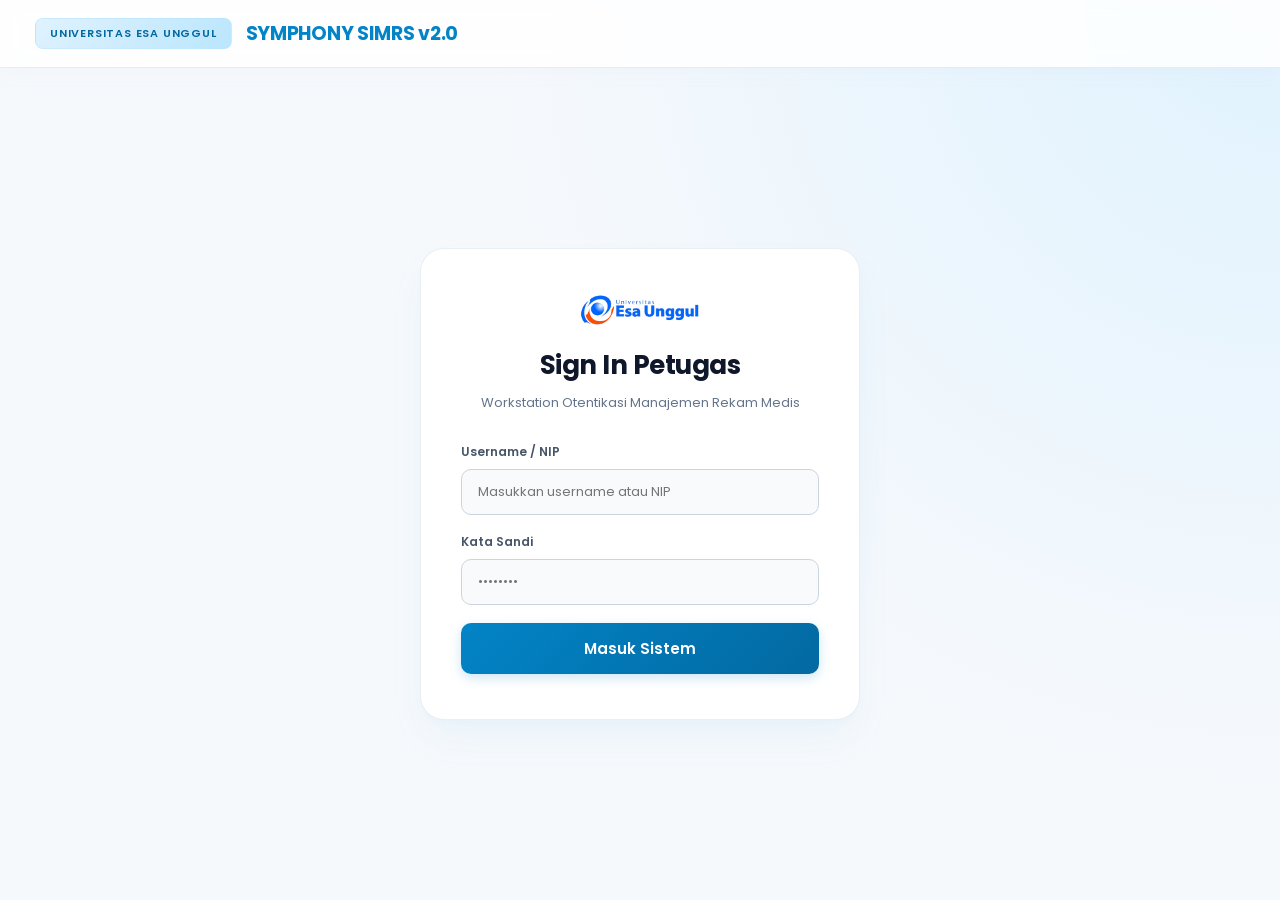
<file: index.html>
<!DOCTYPE html>
<html lang="id">
<head>
    <meta charset="UTF-8">
    <meta name="viewport" content="width=device-width, initial-scale=1.0">
    <title>Symphony SIMRS v2.0 - Login</title>
    <link rel="stylesheet" href="style.css">
    <style>
        /* Gaya tambahan khusus untuk tata letak logo di halaman login */
        .login-logo-container {
            display: flex;
            justify-content: center;
            align-items: center;
            margin-bottom: 20px; /* Jarak antara logo dan judul teks */
        }

        .login-logo {
            max-width: 120px; /* Batas lebar maksimal logo agar proporsional */
            height: auto;
            object-fit: contain;
        }
    </style>
</head>
<body class="login-body">

    <header>
        <div class="logo-area">
            <div class="logo-univ">UNIVERSITAS ESA UNGGUL</div>
            <div class="app-title">SYMPHONY SIMRS v2.0</div>
        </div>

    </header>

    <div class="login-container">
        <div class="login-card">
            
            <div class="login-logo-container">
                <img src="logoesgul.png" alt="Logo Universitas Esa Unggul" class="login-logo">
            </div>

            <h2>Sign In Petugas</h2>
            <p>Workstation Otentikasi Manajemen Rekam Medis</p>
            
            <div id="errorBox" class="error-message">⚠️ Username atau Password salah!</div>

            <form onsubmit="handleLogin(event)">
                <div class="form-group">
                    <label>Username / NIP</label>
                    <input type="text" id="loginUser" placeholder="Masukkan username atau NIP" required>
                </div>
                <div class="form-group">
                    <label>Kata Sandi</label>
                    <input type="password" id="loginPass" placeholder="••••••••" required>
                </div>
                <button type="submit" class="btn-submit">Masuk Sistem</button>
            </form>
        </div>
    </div>

    <script>
        const userDatabase = 
        [{ user: "adminrmik", pass: "admin123" },
         { user: "april", pass: "123" }
        ];
        function handleLogin(event) {
            event.preventDefault();
            const userInput = document.getElementById('loginUser').value.trim();
            const passInput = document.getElementById('loginPass').value;
            const errorBox = document.getElementById('errorBox');

            const akunValid = userDatabase.find(u => u.user === userInput && u.pass === passInput);
            if (akunValid) {
                localStorage.setItem("sessionUser", userInput);
                appendAuditEntry({ user: userInput, action: 'Login ke sistem', system: 'Autentikasi' });
                window.location.href = "sidebar.html"; 
            } else {
                errorBox.style.display = "block";
                document.getElementById('loginPass').value = "";
            }
        }

        function appendAuditEntry(entry) {
            try {
                const auditList = JSON.parse(localStorage.getItem('auditTrail')) || [];
                auditList.push({
                    timestamp: entry.timestamp || new Date().toISOString(),
                    user: entry.user || 'unknown',
                    action: entry.action || '-',
                    system: entry.system || 'Audit Log'
                });
                localStorage.setItem('auditTrail', JSON.stringify(auditList));
            } catch (e) {
                console.error('appendAuditEntry error', e);
            }
        }
    </script>
</body>
</html>
</file>
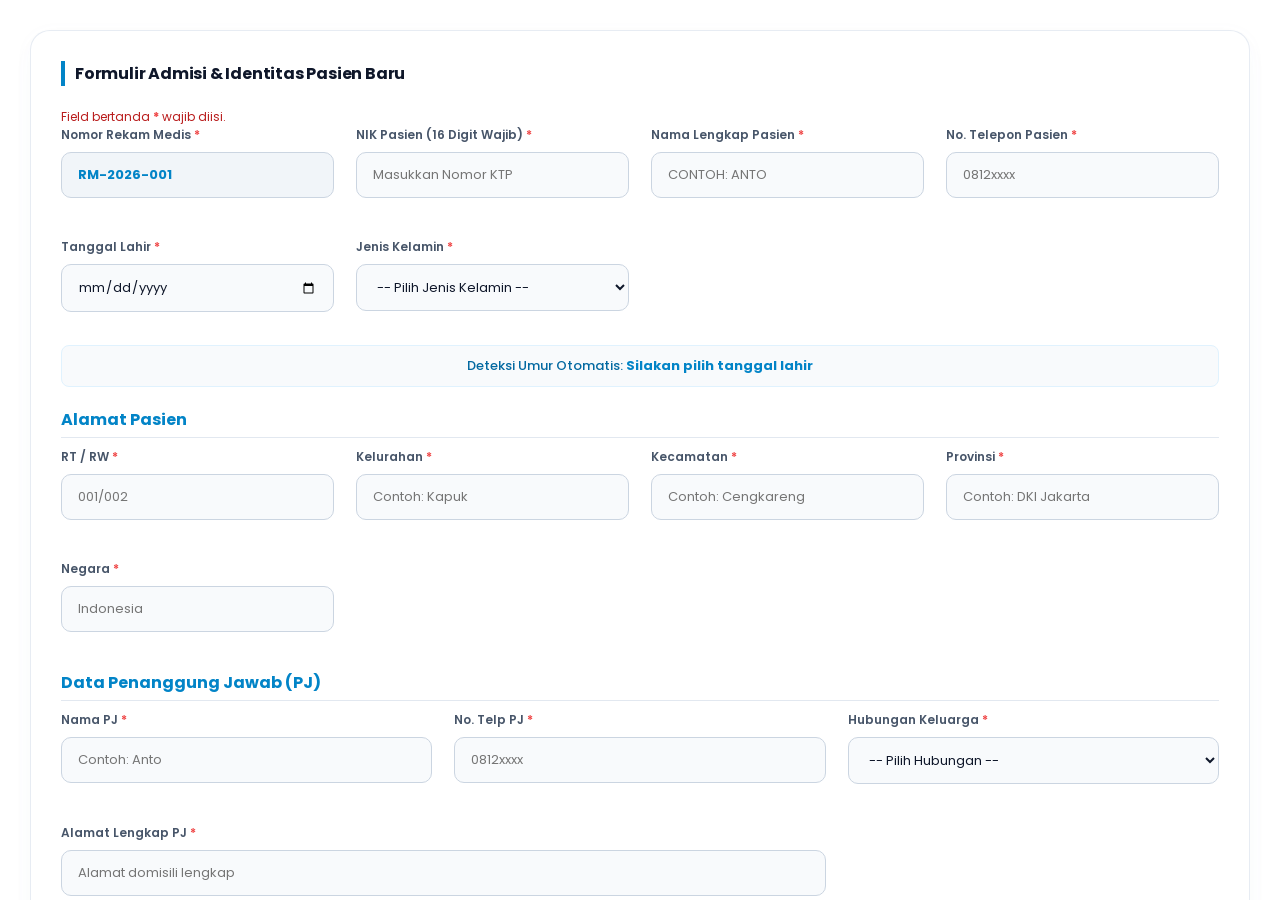
<file: 2_registrasi.html>
<!DOCTYPE html>
<html lang="id">
<head>
    <meta charset="UTF-8">
    <link rel="stylesheet" href="style.css">
    <style>
        .section-divider { font-weight: bold; margin-top: 20px; margin-bottom: 10px; color: #0284c7; border-bottom: 1px solid #e2e8f0; padding-bottom: 5px; }
    </style>
</head>
<body style="background: transparent;"> 
    <div class="content-body" style="padding: 30px;">
        <div class="card">
            <h3>Formulir Admisi & Identitas Pasien Baru</h3>
            <p style="font-size:12px; color:#b91c1c; margin-top:6px;">Field bertanda <span style="color:#ef4444; font-weight:700;">*</span> wajib diisi.</p>
            <form id="formRegistrasi" onsubmit="savePatientData(event)">
                <div class="form-grid">
                    <div class="form-group">
                            <label>Nomor Rekam Medis <span style="color:#ef4444;">*</span></label>
                        <input type="text" id="norm" value="RM-2026-0094" readonly style="background: #f1f5f9; font-weight: bold; color: #0284c7;">
                    </div>
                    <div class="form-group">
                        <label>NIK Pasien (16 Digit Wajib) <span style="color:#ef4444;">*</span></label>
                        <input type="text" id="nik" maxlength="16" placeholder="Masukkan Nomor KTP" required>
                    </div>
                    <div class="form-group">
                        <label>Nama Lengkap Pasien <span style="color:#ef4444;">*</span></label>
                        <input type="text" id="nama" placeholder="Contoh: ANTO" style="text-transform: uppercase;" required>
                    </div>
                    <div class="form-group">
                        <label>No. Telepon Pasien <span style="color:#ef4444;">*</span></label>
                        <input type="tel" id="telpPasien" placeholder="0812xxxx" required>
                    </div>
                    <div class="form-group">
                        <label>Tanggal Lahir <span style="color:#ef4444;">*</span></label>
                        <input type="date" id="tglLahir" required>
                    </div>
                    <div class="form-group">
                        <label>Jenis Kelamin <span style="color:#ef4444;">*</span></label>
                        <select id="jk" required>
                            <option value="">-- Pilih Jenis Kelamin --</option>
                            <option value="Tidak diketahui">Tidak diketahui</option>
                            <option value="Laki-laki">Laki-laki</option>
                            <option value="Perempuan">Perempuan</option>
                            <option value="Perempuan">Tidak dapat ditentukan</option>
                            <option value="Perempuan">Tidak mengisi</option>
                        </select>
                    </div>
                </div>

                <div class="btn-calc" style="margin: 15px 0; padding: 10px; background: #f8fafc; border-radius: 8px;">
                    Deteksi Umur Otomatis: <span id="displayUsia" style="font-weight:bold; color:#0284c7;">Silakan pilih tanggal lahir</span>
                </div>

                <div class="section-divider">Alamat Pasien</div>
                <div class="form-grid">
                    <div class="form-group"><label>RT / RW <span style="color:#ef4444;">*</span></label><input type="text" id="almtRT" placeholder="001/002" required></div>
                    <div class="form-group"><label>Kelurahan <span style="color:#ef4444;">*</span></label><input type="text" id="almtKel" placeholder="Contoh: Kapuk" required></div>
                    <div class="form-group"><label>Kecamatan <span style="color:#ef4444;">*</span></label><input type="text" id="almtKec" placeholder="Contoh: Cengkareng" required></div>
                    <div class="form-group"><label>Provinsi <span style="color:#ef4444;">*</span></label><input type="text" id="almtProv" placeholder="Contoh: DKI Jakarta" required></div>
                    <div class="form-group"><label>Negara <span style="color:#ef4444;">*</span></label><input type="text" id="almtNegara" placeholder="Indonesia" required></div>
                </div>

                <div class="section-divider">Data Penanggung Jawab (PJ)</div>
                <div class="form-grid">
                    <div class="form-group"><label>Nama PJ <span style="color:#ef4444;">*</span></label><input type="text" id="pjNama" placeholder="Contoh: Anto" required></div>
                    <div class="form-group"><label>No. Telp PJ <span style="color:#ef4444;">*</span></label><input type="tel" id="pjTelp" placeholder="0812xxxx" required></div>
                     <div class="form-group">
                        <label>Hubungan Keluarga <span style="color:#ef4444;">*</span></label>
                        <select id="hubungan" required>
                            <option value="">-- Pilih Hubungan --</option>
                            <option value="Ayah">Ayah</option>
                            <option value="Ibu">Ibu</option>
                            <option value="Suami">Suami</option>
                            <option value="Istri">Istri</option>
                            <option value="Anak">Anak</option>
                            <option value="Sendiri">Sendiri</option>
                            <option value="Lainnya">Lainnya</option>
                        </select>
                    </div>
                    <div class="form-group" style="grid-column: span 2;"><label>Alamat Lengkap PJ <span style="color:#ef4444;">*</span></label><input type="text" id="pjAlamat" placeholder="Alamat domisili lengkap" required></div>
                </div>

                <div class="section-divider">Layanan</div>
                <div class="form-grid">
                    <div class="form-group">
                        <label>Poliklinik Tujuan <span style="color:#ef4444;">*</span></label>
                        <select id="poli" required>
                            <option value="">-- Pilih Poliklinik --</option>
                            <option value="Infectious Disease">Penyakit Dalam</option>
                            <option value="Pulmonology">Paru</option>
                            <option value="Pediatric">Anak</option>
                            <option value="Neurology">Saraf</option>
                        </select>
                    </div>
                    <div class="form-group">
                        <label>Jenis Penjamin / Asuransi <span style="color:#ef4444;">*</span></label>
                        <select id="penjamin" required>
                            <option value="JKN / BPJS Kesehatan">JKN / BPJS Kesehatan</option>
                            <option value="Mandiri / Umum">Mandiri / Umum</option>
                            <option value="Asuransi Swasta">Asuransi Swasta</option>
                        </select>
                    </div>
                </div>
                
                <button type="submit" class="btn-action" style="margin-top:20px; width: 100%;">Simpan & Daftarkan Antrean</button>
            </form>
        </div>

        <div class="card" style="margin-top:20px;">
            <h3>Daftar Antrean Pasien</h3>
            <p style="font-size:12px; color:#64748b; margin-top:-10px;">Pilih pasien di kolom <strong>Alur Pelayanan</strong> untuk mulai menangani.</p>
            <table class="queue-table compact-table" style="margin-top:10px; font-size:13px;">
                <thead>
                    <tr>
                        <th>No. RM</th>
                        <th>NAMA PASIEN</th>
                        <th>USIA / JK</th>
                        <th>PENJAMIN</th>
                        <th>ALUR PELAYANAN</th>
                    </tr>
                </thead>
                <tbody id="tabelAntreanBody"></tbody>
            </table>
        </div>
    </div>

    <script>
        function pad(num, size) { return String(num).padStart(size, '0'); }

        function generateRM() {
            const daftar = JSON.parse(localStorage.getItem('antreanSIMRS')) || [];
            const next = daftar.length + 1;
            const nomor = pad(next, 3);
            const tahun = new Date().getFullYear();
            const rm = `RM-${tahun}-${nomor}`;
            document.getElementById('norm').value = rm;
        }

        function computeAgeFromDate(dobStr) {
            if (!dobStr) return null;
            const dob = new Date(dobStr + 'T00:00:00');
            const now = new Date();
            if (isNaN(dob.getTime())) return null;
            let years = now.getFullYear() - dob.getFullYear();
            const m = now.getMonth() - dob.getMonth();
            if (m < 0 || (m === 0 && now.getDate() < dob.getDate())) years--;
            return years;
        }

        document.getElementById('tglLahir').addEventListener('change', function() {
            const usia = computeAgeFromDate(this.value);
            const display = document.getElementById('displayUsia');
            if (usia === null) { display.innerText = 'Tanggal Tidak Valid'; return; }
            if (usia < 0) { display.innerText = 'Tanggal Lahir tidak boleh di masa depan'; this.value = ''; return; }
            display.innerText = usia + ' Tahun';
        });

        function formatDateTime(d) {
            const y = d.getFullYear();
            const m = pad(d.getMonth()+1,2);
            const day = pad(d.getDate(),2);
            const hh = pad(d.getHours(),2);
            const mm = pad(d.getMinutes(),2);
            return `${y}-${m}-${day} ${hh}:${mm}`;
        }

    const DRAFT_KEY = 'registrasiDraft';
    const GOOGLE_SCRIPT_URL = "https://script.google.com/macros/s/AKfycbw4COJJ2zCbCq2mu7c3jcEABRC1_VFEq86C3AHbVi86QVxzIcBNl-BnbmxygIlolpPu/exec";

    function collectFormValues() {
        return {
            rm: document.getElementById('norm').value,
            nik: document.getElementById('nik').value,
            nama: document.getElementById('nama').value,
            telp: document.getElementById('telpPasien').value,
            usiaText: document.getElementById('displayUsia').innerText,
            jk: document.getElementById('jk').value,
            alamatPasien: {
                rt_rw: document.getElementById('almtRT').value,
                kel: document.getElementById('almtKel').value,
                kec: document.getElementById('almtKec').value,
                prov: document.getElementById('almtProv').value,
                negara: document.getElementById('almtNegara').value
            },
            penanggungJawab: {
                nama: document.getElementById('pjNama').value,
                telp: document.getElementById('pjTelp').value,
                alamat: document.getElementById('pjAlamat').value
            },
            hubungan: document.getElementById('hubungan').value,
            poli: document.getElementById('poli').value,
            penjamin: document.getElementById('penjamin').value
        };
    }

    function saveDraft() {
        try {
            const draft = collectFormValues();
            localStorage.setItem(DRAFT_KEY, JSON.stringify(draft));
        } catch(e) { console.error('saveDraft error', e); }
    }

    function loadDraft() {
        try {
            const raw = localStorage.getItem(DRAFT_KEY);
            if (!raw) return;
            const d = JSON.parse(raw);
            if (!d) return;
            if (d.rm) document.getElementById('norm').value = d.rm;
            if (d.nik) document.getElementById('nik').value = d.nik;
            if (d.nama) document.getElementById('nama').value = d.nama;
            if (d.telp) document.getElementById('telpPasien').value = d.telp;
            if (d.usiaText) document.getElementById('displayUsia').innerText = d.usiaText;
            if (d.jk) document.getElementById('jk').value = d.jk;
            if (d.alamatPasien) {
                document.getElementById('almtRT').value = d.alamatPasien.rt_rw || '';
                document.getElementById('almtKel').value = d.alamatPasien.kel || '';
                document.getElementById('almtKec').value = d.alamatPasien.kec || '';
                document.getElementById('almtProv').value = d.alamatPasien.prov || '';
                document.getElementById('almtNegara').value = d.alamatPasien.negara || '';
            }
            if (d.penanggungJawab) {
                document.getElementById('pjNama').value = d.penanggungJawab.nama || '';
                document.getElementById('pjTelp').value = d.penanggungJawab.telp || '';
                document.getElementById('pjAlamat').value = d.penanggungJawab.alamat || '';
            }
            if (d.hubungan) document.getElementById('hubungan').value = d.hubungan;
            if (d.poli) document.getElementById('poli').value = d.poli;
            if (d.penjamin) document.getElementById('penjamin').value = d.penjamin;
        } catch(e) { console.error('loadDraft error', e); }
    }

    function attachAutoSave() {
        const selectors = ['#nik','#nama','#telpPasien','#tglLahir','#jk','#almtRT','#almtKel','#almtKec','#almtProv','#almtNegara','#pjNama','#pjTelp','#pjAlamat','#hubungan','#poli','#penjamin'];
        selectors.forEach(sel => {
            const el = document.querySelector(sel);
            if (!el) return;
            const ev = (el.tagName === 'SELECT' || el.type === 'date' || el.type === 'checkbox' || el.type === 'radio') ? 'change' : 'input';
            el.addEventListener(ev, saveDraft);
        });
    }

 async function savePatientData(e) {
    e.preventDefault();

    const data = collectFormValues();
    data.waktuDaftar = new Date().toLocaleString();
    data.status = 'Menunggu Pelayanan';

    // 1. Simpan ke LocalStorage
    const daftar = JSON.parse(localStorage.getItem('antreanSIMRS')) || [];
    daftar.push(data);
    localStorage.setItem('antreanSIMRS', JSON.stringify(daftar));
    localStorage.setItem('currentPatient', JSON.stringify(data));

    // 2. Kirim ke Google Sheets
    try {
        await fetch(GOOGLE_SCRIPT_URL, {
            method: 'POST',
            mode: 'no-cors',
            headers: { 'Content-Type': 'application/json' },
            body: JSON.stringify(data)
        });
        console.log("Data berhasil terkirim ke Spreadsheet");
    } catch (err) {
        console.error('Gagal kirim ke Sheet, data tetap tersimpan di LocalStorage:', err);
    }

    // 3. Log Audit
    try {
        const currentUser = localStorage.getItem('sessionUser') || 'unknown';
        const auditEntry = {
            user: currentUser,
            action: `Mendaftarkan pasien baru: ${data.nama} (RM ${data.rm})`,
            system: 'Registrasi'
        };
        if (window.parent && window.parent.addAuditEntry) {
            window.parent.addAuditEntry(auditEntry);
        } else {
            const auditList = JSON.parse(localStorage.getItem('auditTrail')) || [];
            auditList.push({ timestamp: new Date().toISOString(), ...auditEntry });
            localStorage.setItem('auditTrail', JSON.stringify(auditList));
        }

        try { window.parent.postMessage({ action: 'dataUpdated' }, '*'); } catch(e) {}
    } catch (err) {
        console.error('audit registrasi error', err);
    }

    // 4. Bersihkan Form & Refresh
    try { localStorage.removeItem(DRAFT_KEY); } catch(e) {}
    document.getElementById('formRegistrasi').reset();
    generateRM();
    renderAntreanTable();
    alert('Data pasien tersimpan dan akan muncul di modul terkait.');
}

    function renderAntreanTable() {
        const tbody = document.getElementById('tabelAntreanBody');
        tbody.innerHTML = '';
        const daftar = JSON.parse(localStorage.getItem('antreanSIMRS')) || [];
        if (daftar.length === 0) {
            tbody.innerHTML = '<tr><td colspan="5" class="no-data">Belum ada antrean pasien hari ini.</td></tr>';
            return;
        }
        daftar.forEach((p, idx) => {
            const tr = document.createElement('tr');
            const usiaJk = `${p.usiaText} / ${p.jk}`;
            let alurHtml = p.status === 'Menunggu Pelayanan' ? `<button class="status-badge status-waiting" onclick="prosesPelayananPasien(${idx})">Menunggu Pelayanan</button>` : `<span class="status-badge status-complete">Selesai</span>`;
            tr.innerHTML = `<td>${p.rm}</td><td>${p.nama}</td><td>${usiaJk}</td><td>${p.penjamin}</td><td>${alurHtml}</td>`;
            tbody.appendChild(tr);
        });
    }

    function prosesPelayananPasien(index) {
        sessionStorage.setItem('indexPasienAktif', index);
        sessionStorage.setItem('directAccessPatient', 'pasienAntreanDinamis');

        try {
            const daftar = JSON.parse(localStorage.getItem('antreanSIMRS')) || [];
            const pasien = daftar[index];
            const currentUser = localStorage.getItem('sessionUser') || 'unknown';
            const auditEntry = {
                user: currentUser,
                action: pasien ? `Memindahkan pasien ke Workstation Klinis: ${pasien.nama} (RM ${pasien.rm})` : 'Memindahkan pasien ke Workstation Klinis',
                system: 'Registrasi'
            };
            if (window.parent && window.parent.addAuditEntry) {
                window.parent.addAuditEntry(auditEntry);
            } else {
                const auditList = JSON.parse(localStorage.getItem('auditTrail')) || [];
                auditList.push({ timestamp: new Date().toISOString(), ...auditEntry });
                localStorage.setItem('auditTrail', JSON.stringify(auditList));
            }
            try { window.parent.postMessage({ action: 'dataUpdated' }, '*'); } catch(e) {}
        } catch (err) {
            console.error('audit prosesPelayananPasien error', err);
        }

        window.location.href = '3_workstation_klinis.html';
    }

    window.onload = function() { loadDraft(); attachAutoSave(); generateRM(); renderAntreanTable(); };
    </script>
</body>
</html>
</file>
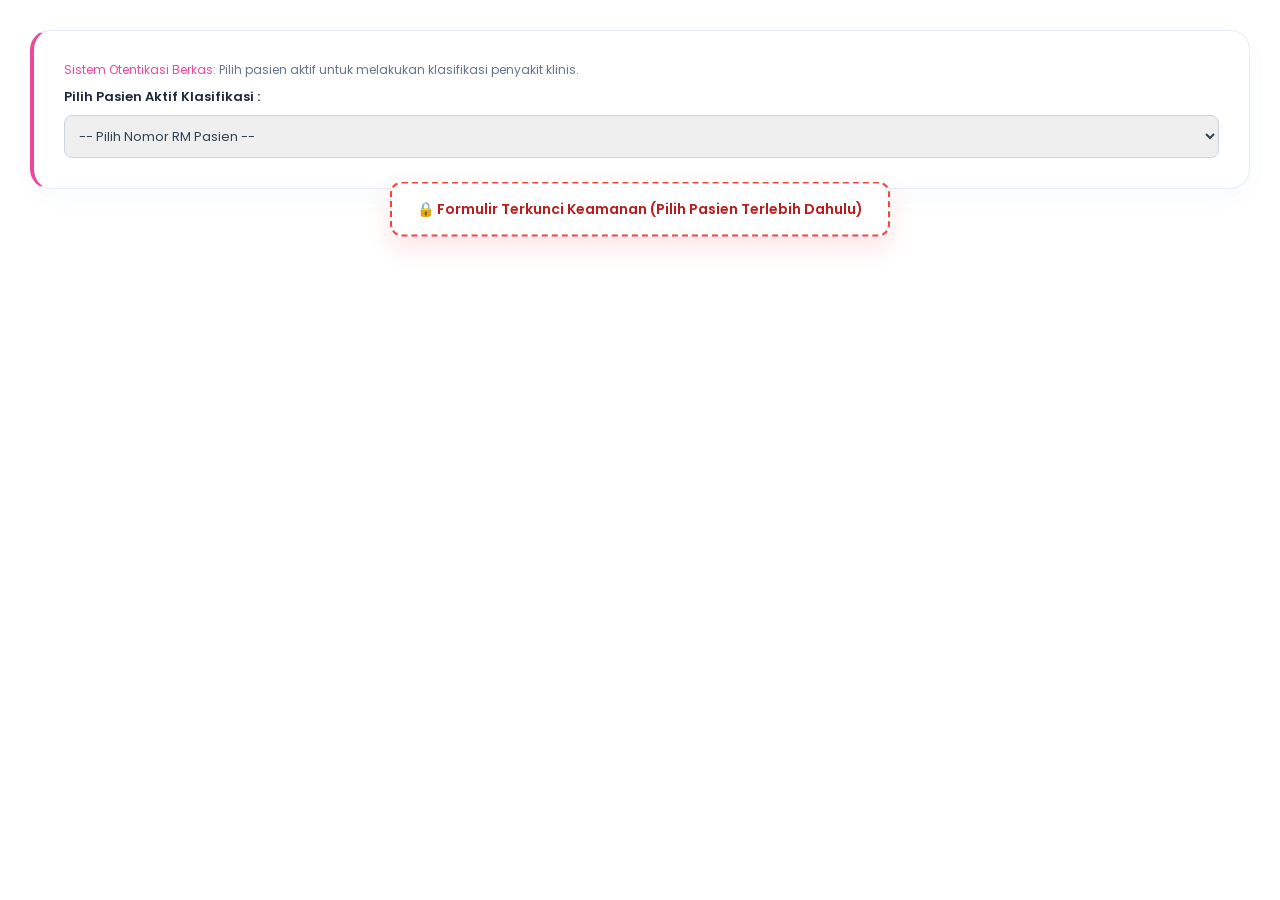
<file: 3_workstation_klinis.html>
<!DOCTYPE html>
<html lang="id">
<head>
    <meta charset="UTF-8">
    <title>Symphony SIMRS v2.0 - Workstation Klinis</title>
    <link rel="stylesheet" href="style.css">
    <style>
        /* CSS Tambahan khusus area Tekanan Darah terpisah */
        .bp-split-container {
            display: flex;
            align-items: center;
            gap: 6px;
            width: 100%;
        }
        .bp-split-container input {
            width: 60px !important;
            text-align: center;
            padding: 6px 4px !important;
        }
        .bp-separator {
            font-size: 16px;
            font-weight: bold;
            color: #64748b;
        }

        /* CSS KHUSUS FITUR KEAMANAN / BLUR FORMULIR */
        .secure-overlay-container {
            position: relative;
            transition: all 0.4s ease;
        }

        /* Efek Blur & Kunci untuk Menjaga Privasi Data */
        .form-locked {
            filter: blur(5px);
            opacity: 0.35;
            pointer-events: none;
            user-select: none;
        }

        /* Pesan Peringatan Keamanan di Tengah Form */
        .lock-warning-message {
            position: absolute;
            top: 40%;
            left: 50%;
            transform: translate(-50%, -50%);
            background: rgba(255, 255, 255, 0.95);
            border: 2px dashed #ef4444;
            padding: 15px 25px;
            border-radius: 12px;
            color: #b91c1c;
            font-weight: 600;
            font-size: 14px;
            box-shadow: 0 10px 25px rgba(239, 68, 68, 0.15);
            z-index: 10;
            display: flex;
            align-items: center;
            gap: 10px;
        }

        /* Visual indicator for invalid required fields */
        .invalid {
            border: 2px solid #ef4444 !important;
            box-shadow: 0 4px 12px rgba(239,68,68,0.12);
            background: #fff6f6;
        }
    </style>
</head>
<body style="background: transparent;">

    <div class="content-body" style="padding: 30px;">
        
        <div class="card" style="margin-bottom: 20px; border-left: 4px solid #ec4899;">
            <p style="font-size: 12px; color: #64748b; margin-top: 0; margin-bottom: 8px;">
                <span style="color: #ec4899;">Sistem Otentikasi Berkas:</span> Pilih pasien aktif untuk melakukan klasifikasi penyakit klinis.
            </p>
            <label style="font-weight: 600; font-size: 13px; color: #1e293b; display: block; margin-bottom: 8px;">Pilih Pasien Aktif Klasifikasi :</label>
            <select id="selectPasienKoding" onchange="handlePasienKodingChange()" style="width: 100%; padding: 10px; border-radius: 8px; border: 1px solid #cbd5e1; font-family: 'Poppins', sans-serif; font-size: 13px; color: #334155;">
                <option value="">-- Pilih Nomor RM Pasien --</option>
            </select>
        </div>

        <div class="patient-banner" id="patientBanner" style="display: none; margin-bottom: 20px;">
            📋 <strong>Pasien Aktif Workstation:</strong> 
            <span id="bannerNama">-</span> | 
            No. RM: <span id="bannerRM">-</span> | 
            Unit/Poli: <span id="bannerPoli">-</span>
        </div>

        <div id="secureWrapper" class="secure-overlay-container">
            
            <div id="lockMessage" class="lock-warning-message">
                🔒 Formulir Terkunci Keamanan (Pilih Pasien Terlebih Dahulu)
            </div>

            <form onsubmit="simpanPemeriksaanKlinis(event)" id="mainForm">
                <div id="formContents" style="display: none;">
                    <div class="card">
                        <h3>I. Pemeriksaan Fisik & Tanda-Tanda Vital (TTV)</h3>
                            <p style="font-size: 11px; color: #64748b; margin-top: -15px; margin-bottom: 6px;">
                                Sesuai standar variabel KMK No. 1423/2022: Nilai Tekanan Darah dipisahkan secara numerik struktural.
                            </p>
                            <p style="font-size:12px; color:#b91c1c; margin-top:4px; margin-bottom: 16px;">Field bertanda <span style="color:#ef4444; font-weight:700;">*</span> wajib diisi.</p>
                        
                        <div class="ttv-grid">
                        <div class="ttv-card">
                            <label>Tekanan Darah (Sistol / Diastol) <span style="color:#ef4444;">*</span></label>
                            <div class="ttv-input" style="background: transparent; border: none; padding: 0;">
                                <div class="bp-split-container">
                                    <input type="number" id="ttvSistol" placeholder="120" min="50" max="250" required disabled>
                                    <span class="bp-separator">/</span>
                                    <input type="number" id="ttvDiastol" placeholder="80" min="30" max="150" required disabled>
                                    <span style="font-size: 11px; color: #64748b; margin-left: 4px;">mmHg</span>
                                </div>
                            </div>
                        </div>
                        <div class="ttv-card">
                            <label>Denyut Nadi (HR) <span style="color:#ef4444;">*</span></label>
                            <div class="ttv-input">
                                <input type="number" id="ttvNadi" placeholder="80" required disabled>
                                <span>x/mnt</span>
                            </div>
                        </div>
                        <div class="ttv-card">
                            <label>Pernapasan (RR) <span style="color:#ef4444;">*</span></label>
                            <div class="ttv-input">
                                <input type="number" id="ttvRR" placeholder="20" required disabled>
                                <span>x/mnt</span>
                            </div>
                        </div>
                        <div class="ttv-card">
                            <label>Suhu Tubuh <span style="color:#ef4444;">*</span></label>
                            <div class="ttv-input">
                                <input type="text" id="ttvSuhu" placeholder="36.5" required disabled>
                                <span>°C</span>
                            </div>
                        </div>
                        <div class="ttv-card">
                            <label>Berat Badan <span style="color:#ef4444;">*</span></label>
                            <div class="ttv-input">
                                <input type="number" id="ttvBB" placeholder="65" required disabled>
                                <span>kg</span>
                            </div>
                        </div>
                        <div class="ttv-card">
                            <label>Tinggi Badan <span style="color:#ef4444;">*</span></label>
                            <div class="ttv-input">
                                <input type="number" id="ttvTB" placeholder="165" required disabled>
                                <span>cm</span>
                            </div>
                        </div>
                    </div>
                </div>

                <div class="card">
                    <h3>II. Catatan Perkembangan Pasien Terintegrasi (CPPT - SOAP)</h3>
                        <p style="font-size:12px; color:#b91c1c; margin-top:4px; margin-bottom: 12px;">Field bertanda <span style="color:#ef4444; font-weight:700;">*</span> wajib diisi.</p>

                        <div class="soap-field">
                            <label><span class="soap-badge" style="background:#0284c7;">S</span> Subjektif (Keluhan Utama & Riwayat Penyakit) <span style="color:#ef4444;">*</span></label>
                            <textarea id="soapS" placeholder="Keluhan Utama..." required disabled></textarea>
                        </div>

                    <div class="soap-field">
                        <label><span class="soap-badge" style="background:#f59e0b;">O</span> Objektif (Pemeriksaan Objektif / Status Lokalis) <span style="color:#ef4444;">*</span></label>
                        <textarea id="soapO" placeholder="Pemeriksaan Fisik..." required disabled></textarea>
                    </div>

                    <div class="soap-field">
                        <label><span class="soap-badge" style="background:#ec4899;">A</span> Asesmen (Diagnosis Kerja / Diagnosis Banding) <span style="color:#ef4444;">*</span></label>
                        <textarea id="soapA" placeholder="Diagnosis..." required disabled></textarea>
                    </div>

                    <div class="soap-field">
                        <label><span class="soap-badge" style="background:#10b981;">P</span> Plan (Rencana Terapi, Edukasi & Penatalaksanaan) <span style="color:#ef4444;">*</span></label>
                        <textarea id="soapP" placeholder="Rencana Terapi..." required disabled></textarea>
                    </div>
                </div>

                <div style="text-align: right; margin-bottom: 30px;">
                    <button type="submit" id="btnSimpan" class="btn-next-step" style="padding: 14px 40px; font-size: 14px;" disabled>💾 Simpan Rekam Medis Klinis & Lanjut ke Kode ICD-10</button>
                </div>
                </div>

            </form>
        </div>
    </div>

    <script>
        // Masukkan URL Google Apps Script Anda di sini
        // Design mode: disable external Google Apps Script integration
        const GOOGLE_SCRIPT_URL = "https://script.google.com/macros/s/AKfycbw4COJJ2zCbCq2mu7c3jcEABRC1_VFEq86C3AHbVi86QVxzIcBNl-BnbmxygIlolpPu/exec"; 

        window.onload = function() {
            lockFormulir();
            muatDropdownPasienDariDatabase();
            cekAksesLangsungDariAntrean();
        };

        function lockFormulir() {
            document.getElementById("mainForm").classList.add("form-locked");
            document.getElementById("lockMessage").style.display = "flex";
            document.getElementById("patientBanner").style.display = "none";
            document.getElementById("formContents").style.display = "none";
            setFieldsDisabled(true);
        }

        function unlockFormulir() {
            document.getElementById("mainForm").classList.remove("form-locked");
            document.getElementById("lockMessage").style.display = "none";
            document.getElementById("patientBanner").style.display = "block";
            document.getElementById("formContents").style.display = "block";
            setFieldsDisabled(false);
            // Remove invalid highlight on user input
            const inputs = document.getElementById("mainForm").querySelectorAll("input, textarea");
            inputs.forEach(input => {
                input.addEventListener('input', () => input.classList.remove('invalid'));
            });
        }

        function setFieldsDisabled(status) {
            const inputs = document.getElementById("mainForm").querySelectorAll("input, textarea, button");
            inputs.forEach(input => {
                input.disabled = status;
            });
        }

        function pad(num, size){ return String(num).padStart(size,'0'); }
        function formatDateTime(d){ const y=d.getFullYear(), m=pad(d.getMonth()+1,2), day=pad(d.getDate(),2), hh=pad(d.getHours(),2), mm=pad(d.getMinutes(),2); return `${y}-${m}-${day} ${hh}:${mm}`; }

        function muatDropdownPasienDariDatabase(){
            const select = document.getElementById('selectPasienKoding');
            select.innerHTML = '<option value="">-- Pilih Nomor RM Pasien --</option>';
            const daftar = JSON.parse(localStorage.getItem('antreanSIMRS')) || [];
            let ada = false;
            daftar.forEach((p, idx) => {
                ada = true;
                const statusLabel = p.status ? p.status : 'Terdaftar';
                const opt = document.createElement('option');
                opt.value = idx;
                opt.text = `${p.rm} - ${p.nama.toUpperCase()} (${statusLabel})`;
                select.add(opt);
            });
            if (!ada) {
                const opt = document.createElement('option');
                opt.value = '';
                opt.text = 'Belum ada pasien terdaftar atau tersimpan.';
                opt.disabled = true;
                select.add(opt);
            }
        }

        // daftar pasien terdaftar table removed per user preference; selection now via dropdown only

        function cekAksesLangsungDariAntrean(){
            const direct = sessionStorage.getItem('directAccessPatient');
            const index = sessionStorage.getItem('indexPasienAktif');
            if (direct === 'pasienAntreanDinamis' && index !== null && index !== '') {
                const select = document.getElementById('selectPasienKoding');
                select.value = index;
                handlePasienKodingChange();
                sessionStorage.removeItem('directAccessPatient');
            } else {
                // Hapus sesi pasien aktif sebelumnya saat membuka manual modul
                sessionStorage.removeItem('indexPasienAktif');
            }
        }

        // Draft autosave per pasien (key berdasarkan RM)
        const KLINIS_DRAFT_PREFIX = 'klinisDraft_';

        function klinisDraftKey(rm) { return KLINIS_DRAFT_PREFIX + rm; }

        function saveKlinisDraftFor(rm) {
            try {
                const draft = {
                    soapS: document.getElementById('soapS').value,
                    soapO: document.getElementById('soapO').value,
                    soapA: document.getElementById('soapA').value,
                    soapP: document.getElementById('soapP').value,
                    ttvSistol: document.getElementById('ttvSistol').value,
                    ttvDiastol: document.getElementById('ttvDiastol').value,
                    ttvNadi: document.getElementById('ttvNadi').value,
                    ttvRR: document.getElementById('ttvRR').value,
                    ttvSuhu: document.getElementById('ttvSuhu').value,
                    ttvBB: document.getElementById('ttvBB').value,
                    ttvTB: document.getElementById('ttvTB').value,
                    savedAt: new Date().toISOString()
                };
                localStorage.setItem(klinisDraftKey(rm), JSON.stringify(draft));
            } catch(e){ console.error('saveKlinisDraftFor', e); }
        }

        function loadKlinisDraftFor(rm) {
            try {
                const raw = localStorage.getItem(klinisDraftKey(rm));
                if (!raw) return;
                const d = JSON.parse(raw);
                if (!d) return;
                if (d.soapS) document.getElementById('soapS').value = d.soapS;
                if (d.soapO) document.getElementById('soapO').value = d.soapO;
                if (d.soapA) document.getElementById('soapA').value = d.soapA;
                if (d.soapP) document.getElementById('soapP').value = d.soapP;
                if (d.ttvSistol) document.getElementById('ttvSistol').value = d.ttvSistol;
                if (d.ttvDiastol) document.getElementById('ttvDiastol').value = d.ttvDiastol;
                if (d.ttvNadi) document.getElementById('ttvNadi').value = d.ttvNadi;
                if (d.ttvRR) document.getElementById('ttvRR').value = d.ttvRR;
                if (d.ttvSuhu) document.getElementById('ttvSuhu').value = d.ttvSuhu;
                if (d.ttvBB) document.getElementById('ttvBB').value = d.ttvBB;
                if (d.ttvTB) document.getElementById('ttvTB').value = d.ttvTB;
            } catch(e){ console.error('loadKlinisDraftFor', e); }
        }

        function attachKlinisAutoSave(rm) {
            const ids = ['soapS','soapO','soapA','soapP','ttvSistol','ttvDiastol','ttvNadi','ttvRR','ttvSuhu','ttvBB','ttvTB'];
            ids.forEach(id => {
                const el = document.getElementById(id);
                if (!el) return;
                el.addEventListener(el.tagName === 'TEXTAREA' ? 'input' : 'input', function(){ saveKlinisDraftFor(rm); });
            });
        }

        function handlePasienKodingChange() {
            const selection = document.getElementById("selectPasienKoding").value;
            if (selection === "") { lockFormulir(); return; }

            const idx = parseInt(selection,10);
            const daftar = JSON.parse(localStorage.getItem('antreanSIMRS')) || [];
            const pasien = daftar[idx];
            if (!pasien) { alert('Data pasien tidak ditemukan.'); return; }

            unlockFormulir();

            document.getElementById("bannerNama").innerText = pasien.nama;
            document.getElementById("bannerRM").innerText = pasien.rm;
            document.getElementById("bannerPoli").innerText = 'Klinik ' + pasien.poli;

            document.getElementById("soapS").value = pasien.soapS || '';
            document.getElementById("soapO").value = pasien.soapO || '';
            document.getElementById("soapA").value = pasien.diagnosaKlinis || '';
            document.getElementById("soapP").value = pasien.prosedurKlinis || '';

            document.getElementById('ttvSistol').value = pasien.ttv && pasien.ttv.td ? pasien.ttv.td.split('/')[0] : '';
            document.getElementById('ttvDiastol').value = pasien.ttv && pasien.ttv.td ? pasien.ttv.td.split('/')[1] : '';
            document.getElementById('ttvNadi').value = pasien.ttv && pasien.ttv.nadi ? pasien.ttv.nadi : '';
            document.getElementById('ttvRR').value = pasien.ttv && pasien.ttv.rr ? pasien.ttv.rr : '';
            document.getElementById('ttvSuhu').value = pasien.ttv && pasien.ttv.suhu ? pasien.ttv.suhu : '';
            document.getElementById('ttvBB').value = pasien.ttv && pasien.ttv.bb ? pasien.ttv.bb : '';
            document.getElementById('ttvTB').value = pasien.ttv && pasien.ttv.tb ? pasien.ttv.tb : '';

            sessionStorage.setItem('indexPasienAktif', idx);
            // load any klinis draft for this patient's RM and attach autosave
            if (pasien && pasien.rm) {
                loadKlinisDraftFor(pasien.rm);
                attachKlinisAutoSave(pasien.rm);
            }
        }

    async function simpanPemeriksaanKlinis(event) {
    event.preventDefault();

    const select = document.getElementById("selectPasienKoding");
    const idx = parseInt(select.value, 10);
    const daftar = JSON.parse(localStorage.getItem('antreanSIMRS')) || [];
    const pasien = daftar[idx];

    if (!pasien) {
        alert("Data pasien tidak ditemukan!");
        return;
    }

    const ttvData = {
        td: `${document.getElementById('ttvSistol').value}/${document.getElementById('ttvDiastol').value}`,
        nadi: document.getElementById('ttvNadi').value,
        rr: document.getElementById('ttvRR').value,
        suhu: document.getElementById('ttvSuhu').value,
        bb: document.getElementById('ttvBB').value,
        tb: document.getElementById('ttvTB').value
    };

    const payload = {
        formType: 'klinis',
        rm: pasien.rm,
        nama: pasien.nama,
        ttv: ttvData,
        soapS: document.getElementById('soapS').value,
        soapO: document.getElementById('soapO').value,
        soapA: document.getElementById('soapA').value,
        soapP: document.getElementById('soapP').value,
        waktuSimpan: new Date().toLocaleString()
    };

    pasien.ttv = ttvData;
    pasien.soapS = payload.soapS;
    pasien.soapO = payload.soapO;
    pasien.soapA = payload.soapA;
    pasien.soapP = payload.soapP;
    pasien.diagnosaKlinis = payload.soapA;
    pasien.prosedurKlinis = payload.soapP;
    pasien.waktuKlinis = payload.waktuSimpan;

    daftar[idx] = pasien;
    localStorage.setItem('antreanSIMRS', JSON.stringify(daftar));
    localStorage.setItem('currentPatient', JSON.stringify(pasien));

    try {
        await fetch(GOOGLE_SCRIPT_URL, {
            method: 'POST',
            mode: 'no-cors',
            headers: { 'Content-Type': 'text/plain' },
            body: JSON.stringify(payload)
        });

        alert('Data Klinis berhasil disimpan ke Spreadsheet!');
        try { localStorage.removeItem(klinisDraftKey(pasien.rm)); } catch(e) {}
        window.location.href = '4_koding_icd10.html';
    } catch (err) {
        console.error('Gagal kirim:', err);
        alert('Error detail: ' + err.message + '\nSilakan cek Console (F12)');
    }
}
    </script>
</body>
</html>
</file>
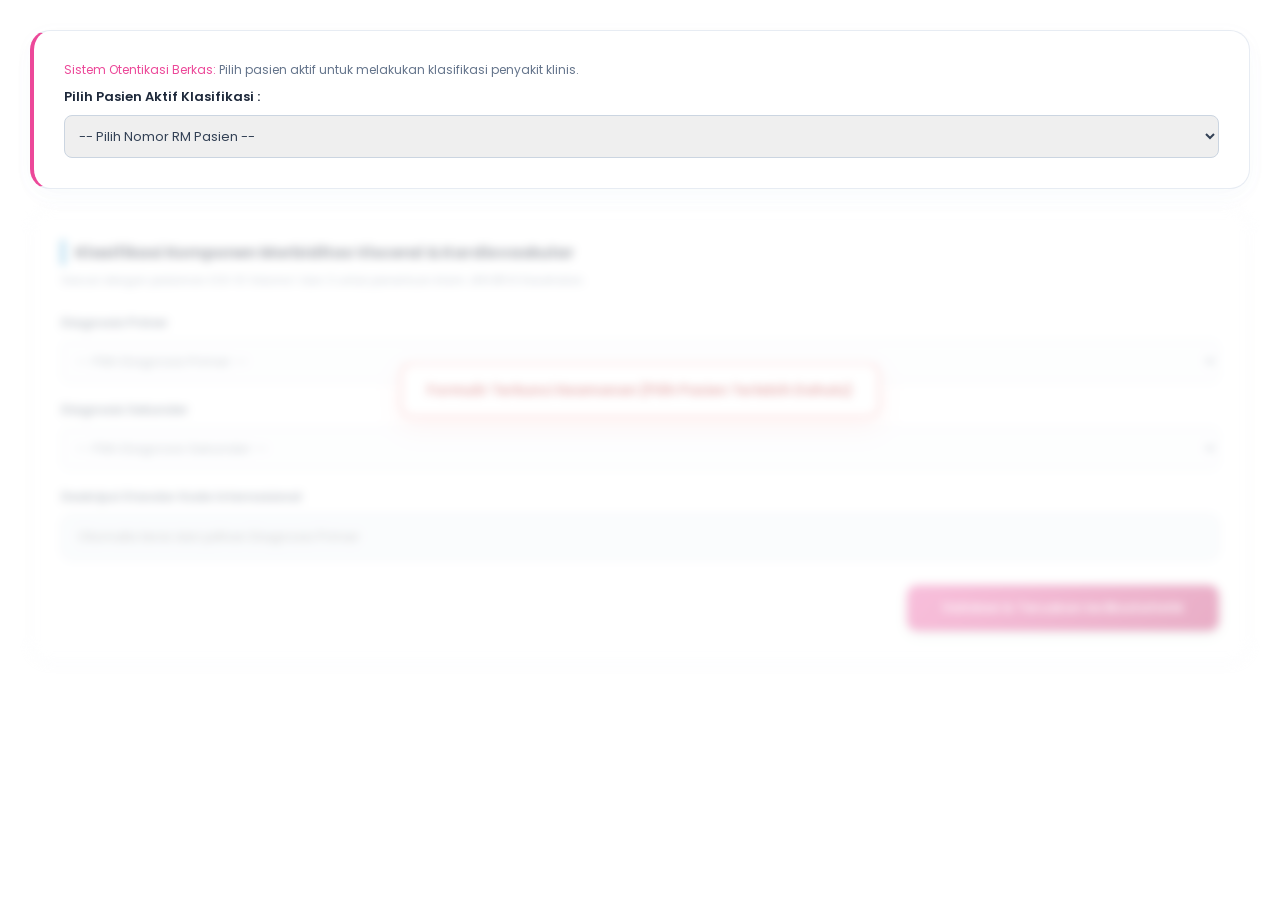
<file: 4_koding_icd10.html>
<!DOCTYPE html>
<html lang="id">
<head>
    <meta charset="UTF-8">
    <title>Symphony SIMRS v2.0 - Kodifikasi ICD-10</title>
    <link rel="stylesheet" href="style.css">
    <style>
        /* CSS KHUSUS FITUR KEAMANAN / BLUR FORMULIR */
        .secure-overlay-container {
            position: relative;
            transition: all 0.4s ease;
        }

        .form-locked {
            filter: blur(5px);
            opacity: 0.35;
            pointer-events: none;
            user-select: none;
        }

        .lock-warning-message {
            position: absolute;
            top: 40%;
            left: 50%;
            transform: translate(-50%, -50%);
            background: rgba(255, 255, 255, 0.95);
            border: 2px dashed #ef4444;
            padding: 15px 25px;
            border-radius: 12px;
            color: #b91c1c;
            font-weight: 600;
            font-size: 14px;
            box-shadow: 0 10px 25px rgba(239, 68, 68, 0.15);
            z-index: 10;
            display: flex;
            align-items: center;
            gap: 10px;
        }

        .alert-miscoding {
            background: #fef2f2;
            border: 1px solid #fecaca;
            color: #dc2626;
            padding: 12px 16px;
            border-radius: 8px;
            font-size: 12px;
            font-weight: 500;
            margin-top: 15px;
            display: none;
        }
    </style>
</head>
<body style="background: transparent;">

    <div class="content-body" style="padding: 30px;">
        
        <div class="card" style="margin-bottom: 20px; border-left: 4px solid #ec4899;">
            <p style="font-size: 12px; color: #64748b; margin-top: 0; margin-bottom: 8px;">
                <span style="color: #ec4899;">Sistem Otentikasi Berkas:</span> Pilih pasien aktif untuk melakukan klasifikasi penyakit klinis.
            </p>
            <label style="font-weight: 600; font-size: 13px; color: #1e293b; display: block; margin-bottom: 8px;">Pilih Pasien Aktif Klasifikasi :</label>
            <select id="selectPasienKoding" onchange="handlePasienKodingChange()" style="width: 100%; padding: 10px; border-radius: 8px; border: 1px solid #cbd5e1; font-family: 'Poppins', sans-serif; font-size: 13px; color: #334155;">
                <option value="">-- Pilih Nomor RM Pasien --</option>
            </select>
        </div>
    
        <div class="patient-banner" id="kodingSummary" style="display: none; background: #f8fafc; border: 1px solid #e2e8f0; color: #334155; margin-bottom: 20px;">
            Pasien Aktif: <span id="kodingNama">-</span> | RM <span id="kodingRM">-</span> | Poli <span id="kodingPoli">-</span>
        </div>

        <div class="patient-banner" id="kodingBanner" style="display: none; background: #f8fafc; border: 1px solid #e2e8f0; color: #334155; margin-bottom: 20px;">
            Resume Klinis SOAP Dokter: <span id="textAsesmenDokter" style="font-style: italic; color: #0284c7;">Memuat catatan...</span>
        </div>

        <div id="secureWrapperKoding" class="secure-overlay-container">
            <div id="lockMessageKoding" class="lock-warning-message">
                Formulir Terkunci Keamanan (Pilih Pasien Terlebih Dahulu)
            </div>
    
            <div class="card">
                <h3>Klasifikasi Komponen Morbiditas Visceral & Kardiovaskular</h3>
                <p style="font-size: 11px; color: #64748b; margin-top: -15px; margin-bottom: 25px;">
                    Sesuai dengan pedoman ICD-10 Volume 1 dan 3 untuk penentuan klaim JKN BPJS Kesehatan.
                </p>

                <form onsubmit="validasiDanSimpanKoding(event)">
                    <div class="form-group">
                        <label>Diagnosis Primer</label>
                        <select id="selectDiagnosisPrimer" required disabled style="width: 100%; padding: 10px; border-radius: 8px; border: 1px solid #cbd5e1; font-family: 'Poppins', sans-serif; font-size: 13px; color: #334155;">
                            <option value="">-- Pilih Diagnosis Primer --</option>
                        </select>
                    </div>

                    <div class="form-group">
                        <label>Diagnosis Sekunder</label>
                        <select id="selectDiagnosisSekunder" required disabled style="width: 100%; padding: 10px; border-radius: 8px; border: 1px solid #cbd5e1; font-family: 'Poppins', sans-serif; font-size: 13px; color: #334155;">
                            <option value="">-- Pilih Diagnosis Sekunder --</option>
                        </select>
                    </div>

                    <div class="form-group">
                        <label>Deskripsi Standar Kode Internasional</label>
                        <input type="text" id="inputDeskripsiICD" placeholder="Otomatis terisi dari pilihan Diagnosis Primer" readonly style="background: #f1f5f9; color: #475569;" disabled>
                    </div>

                    <div id="miscodingAlert" class="alert-miscoding">
                        Peringatan Audit Klausul Miscoding! Kode ICD-10 yang Anda masukkan tidak sesuai/kontradiktif dengan asesmen klinis poliklinik asal pasien. Harap lakukan re-evaluasi kode!
                    </div>

                    <div style="text-align: right; margin-top: 25px;">
                        <button type="submit" id="btnSimpanKoding" class="btn-next-step" style="background: linear-gradient(135deg, #ec4899 0%, #be185d 100%); padding: 13px 35px;" disabled>Validasi & Teruskan ke Biostatistik</button>
                    </div>
                </form>
            </div>
        </div>

    </div>

    <script>
        const GOOGLE_SCRIPT_URL = "https://script.google.com/macros/s/AKfycbw4COJJ2zCbCq2mu7c3jcEABRC1_VFEq86C3AHbVi86QVxzIcBNl-BnbmxygIlolpPu/exec";

        window.onload = function() {
            muatDropdownPasienKoding();
            renderDiagnosisOptions();

            const primerSelect = document.getElementById('selectDiagnosisPrimer');
            const sekunderSelect = document.getElementById('selectDiagnosisSekunder');

            const saveDraft = function() {
                const valPasien = document.getElementById('selectPasienKoding').value;
                const daftar = JSON.parse(localStorage.getItem('antreanSIMRS')) || [];
                const pasien = daftar[parseInt(valPasien, 10)];
                if (!pasien) return;

                try {
                    const key = 'kodingDraft_' + pasien.rm;
                    const draft = {
                        primer: primerSelect.value,
                        sekunder: sekunderSelect.value,
                        desc: document.getElementById('inputDeskripsiICD').value,
                        savedAt: new Date().toISOString()
                    };
                    localStorage.setItem(key, JSON.stringify(draft));
                } catch(err) {
                    console.error('save koding draft', err);
                }
            };

            primerSelect.addEventListener('change', function() {
                updateDeskripsiICD();
                validateDiagnosisPriority();
                saveDraft();
            });

            sekunderSelect.addEventListener('change', function() {
                validateDiagnosisPriority();
                saveDraft();
            });

            const idxAktif = sessionStorage.getItem('indexPasienAktif');
            const direct = sessionStorage.getItem('directAccessPatient');

            if (direct === 'pasienAntreanDinamis' && idxAktif !== null) {
                document.getElementById('selectPasienKoding').value = idxAktif;
                unlockFormKoding();
                loadDataPasienKoding(idxAktif);
                sessionStorage.removeItem('directAccessPatient');
            } else {
                lockFormKoding();
            }
        };

        function lockFormKoding() {
            document.getElementById("secureWrapperKoding").classList.add("form-locked");
            document.getElementById("lockMessageKoding").style.display = "flex";
            document.getElementById("kodingBanner").style.display = "none";
            document.getElementById("kodingSummary").style.display = "none";
            setFieldsKodingDisabled(true);
        }

        function unlockFormKoding() {
            document.getElementById("secureWrapperKoding").classList.remove("form-locked");
            document.getElementById("lockMessageKoding").style.display = "none";
            document.getElementById("kodingBanner").style.display = "block";
            document.getElementById("kodingSummary").style.display = "block";
            setFieldsKodingDisabled(false);
        }

        function setFieldsKodingDisabled(status) {
            const elements = document.getElementById("secureWrapperKoding").querySelectorAll("input, select, button");
            elements.forEach(el => {
                el.disabled = status;
            });
        }

        const diagnosisOptions = [
            { value: 'A01.0', label: 'A01.0 Typhoid fever' },
            { value: 'A15.0', label: 'A15.0 Tuberculosis of lung, confirmed by sputum microscopy with or without culture' },
            { value: 'B01.0', label: 'B01.0 Varicella Meningitis' },
            { value: 'A91', label: 'A91 Dengeu haemorrhagic fevers' },
            { value: 'B20.0', label: 'B20.0 HIV disease resulting in mycobacterial infection' },
            { value: 'J17.8', label: 'J17.8* Pneumonia in bacterial diseases classified elsewhere' }
        ];

        function pad(n, s) {
            return String(n).padStart(s, '0');
        }

        function formatDateTime(d) {
            const y = d.getFullYear();
            const m = pad(d.getMonth() + 1, 2);
            const day = pad(d.getDate(), 2);
            const hh = pad(d.getHours(), 2);
            const mm = pad(d.getMinutes(), 2);
            return `${y}-${m}-${day} ${hh}:${mm}`;
        }

        function muatDropdownPasienKoding() {
            const select = document.getElementById('selectPasienKoding');
            select.innerHTML = '<option value="">-- Pilih Nomor RM Pasien --</option>';

            const daftar = JSON.parse(localStorage.getItem('antreanSIMRS')) || [];
            let ada = false;

            daftar.forEach((p, idx) => {
                ada = true;
                const statusLabel = p.status ? p.status : 'Terdaftar';
                const opt = document.createElement('option');
                opt.value = idx;
                opt.text = `${p.rm} - ${p.nama.toUpperCase()} (${statusLabel})`;
                select.add(opt);
            });

            if (!ada) {
                const opt = document.createElement('option');
                opt.value = '';
                opt.text = 'Belum ada pasien terdaftar atau tersimpan.';
                opt.disabled = true;
                select.add(opt);
            }
        }

        function renderDiagnosisOptions() {
            const primer = document.getElementById('selectDiagnosisPrimer');
            const sekunder = document.getElementById('selectDiagnosisSekunder');

            diagnosisOptions.forEach(item => {
                const optionPrimer = document.createElement('option');
                optionPrimer.value = item.value;
                optionPrimer.text = item.label;
                primer.add(optionPrimer);

                const optionSekunder = document.createElement('option');
                optionSekunder.value = item.value;
                optionSekunder.text = item.label;
                sekunder.add(optionSekunder);
            });
        }

        function updateDeskripsiICD() {
            const primer = document.getElementById('selectDiagnosisPrimer').value;
            const description = diagnosisOptions.find(item => item.value === primer)?.label || '';
            document.getElementById('inputDeskripsiICD').value = description;
        }

        function setMiscodingMessage(message) {
            const alert = document.getElementById('miscodingAlert');

            if (!message) {
                alert.style.display = 'none';
                return;
            }

            alert.textContent = message;
            alert.style.display = 'block';
        }

        function validateDiagnosisPriority() {
            const primer = document.getElementById('selectDiagnosisPrimer').value;
            const sekunder = document.getElementById('selectDiagnosisSekunder').value;
            const acuteCodes = ['A01.0', 'A15.0', 'B01.0', 'J17.8'];

            if (primer === 'J17.8') {
                setMiscodingMessage('Error: J17.8 bukan diagnosis primer. Pilih kode ini hanya sebagai Diagnosis Sekunder.');
                return false;
            }

            if (primer === 'B20.0' && acuteCodes.includes(sekunder)) {
                setMiscodingMessage('Audit Miscoding: Urutan prioritas keliru. Kondisi kronis HIV tidak boleh mendahului kondisi akut/infeksi sekunder. Revisi susunan kode.');
                return false;
            }

            setMiscodingMessage('');
            return true;
        }

        function loadDataPasienKoding(val) {
            const idx = parseInt(val, 10);
            const daftar = JSON.parse(localStorage.getItem('antreanSIMRS')) || [];
            const pasien = daftar[idx];

            if (!pasien) return;

            const primerSelect = document.getElementById('selectDiagnosisPrimer');
            const sekunderSelect = document.getElementById('selectDiagnosisSekunder');
            const descICD = document.getElementById('inputDeskripsiICD');
            const bannerText = document.getElementById('textAsesmenDokter');

            document.getElementById('kodingNama').innerText = pasien.nama || '-';
            document.getElementById('kodingRM').innerText = pasien.rm || '-';
            document.getElementById('kodingPoli').innerText = pasien.poli || '-';

            bannerText.innerText = pasien.diagnosaKlinis ? ('Asesmen Dokter: ' + pasien.diagnosaKlinis) : 'Asesmen Dokter: -';

            primerSelect.value = pasien.kodePrimer || '';
            sekunderSelect.value = pasien.kodeSekunder || '';
            updateDeskripsiICD();
            descICD.value = document.getElementById('inputDeskripsiICD').value;

            try {
                const key = 'kodingDraft_' + pasien.rm;
                const raw = localStorage.getItem(key);

                if (raw) {
                    const d = JSON.parse(raw);
                    if (d && d.primer) primerSelect.value = d.primer;
                    if (d && d.sekunder) sekunderSelect.value = d.sekunder;
                    updateDeskripsiICD();
                }
            } catch(e) {
                console.error('load koding draft', e);
            }
        }

        function handlePasienKodingChange() {
            const val = document.getElementById('selectPasienKoding').value;
            setMiscodingMessage('');

            if (val === '') {
                lockFormKoding();
                sessionStorage.removeItem('indexPasienAktif');
                return;
            }

            unlockFormKoding();
            loadDataPasienKoding(val);
            sessionStorage.setItem('indexPasienAktif', val);
            sessionStorage.setItem('directAccessPatient', 'pasienAntreanDinamis');
        }

        async function validasiDanSimpanKoding(e) {
            e.preventDefault();

            const valPasien = document.getElementById('selectPasienKoding').value;

            if (!valPasien) {
                alert('Pilih pasien terlebih dahulu.');
                return;
            }

            const idx = parseInt(valPasien, 10);
            const primer = document.getElementById('selectDiagnosisPrimer').value;
            const sekunder = document.getElementById('selectDiagnosisSekunder').value;

            if (!primer || !sekunder) {
                alert('Pilih Diagnosis Primer dan Diagnosis Sekunder terlebih dahulu.');
                return;
            }

            if (!validateDiagnosisPriority()) {
                return;
            }

            const daftar = JSON.parse(localStorage.getItem('antreanSIMRS')) || [];
            const pasien = daftar[idx];

            if (!pasien) {
                alert('Data pasien tidak ditemukan.');
                return;
            }

            pasien.kodePrimer = primer;
            pasien.kodeSekunder = sekunder;
            pasien.kodeICD10 = primer;
            pasien.deskripsiICD = document.getElementById('inputDeskripsiICD').value;
            pasien.statusKoding = 'Selesai';
            pasien.waktuKoding = formatDateTime(new Date());

            daftar[idx] = pasien;
            localStorage.setItem('antreanSIMRS', JSON.stringify(daftar));
            localStorage.setItem('currentPatient', JSON.stringify(pasien));

            try {
                await fetch(GOOGLE_SCRIPT_URL, {
                    method: 'POST',
                    mode: 'no-cors',
                    headers: { 'Content-Type': 'text/plain' },
                    body: JSON.stringify({
                        formType: 'koding_icd10',
                        rm: pasien.rm,
                        nama: pasien.nama,
                        kodePrimer: pasien.kodePrimer,
                        kodeSekunder: pasien.kodeSekunder,
                        kodeICD10: pasien.kodeICD10,
                        deskripsiICD: pasien.deskripsiICD,
                        statusKoding: pasien.statusKoding,
                        waktuKoding: pasien.waktuKoding,
                        user: localStorage.getItem('sessionUser') || 'unknown'
                    })
                });
            } catch (err) {
                console.error('Gagal kirim koding ICD-10 ke spreadsheet:', err);
                alert('Data tersimpan di browser, tetapi gagal dikirim ke Spreadsheet: ' + err.message);
                return;
            }

            try {
                const currentUser = localStorage.getItem('sessionUser') || 'unknown';
                const auditEntry = {
                    user: currentUser,
                    action: `Menyimpan kode ICD-10 untuk pasien: ${pasien.nama} (RM ${pasien.rm}) - Primer ${primer}, Sekunder ${sekunder}`,
                    system: 'ICD-10'
                };

                if (window.parent && window.parent.addAuditEntry) {
                    window.parent.addAuditEntry(auditEntry);
                } else {
                    const auditList = JSON.parse(localStorage.getItem('auditTrail')) || [];
                    auditList.push({
                        timestamp: new Date().toISOString(),
                        ...auditEntry
                    });
                    localStorage.setItem('auditTrail', JSON.stringify(auditList));
                }
            } catch (err) {
                console.error('audit icd10 error', err);
            }

            try {
                localStorage.removeItem('kodingDraft_' + pasien.rm);
            } catch(e) {}

            alert('Kode ICD-10 berhasil disimpan. Lanjut ke Biostatistik.');

            try {
                window.parent.postMessage({ action: 'dataUpdated' }, '*');
            } catch(e) {}

            muatDropdownPasienKoding();
            window.parent.postMessage({ action: 'navigate', url: '5_biostatistik.html' }, '*');
            window.location.href = '5_biostatistik.html';
        }
    </script>
</body>
</html>
</file>
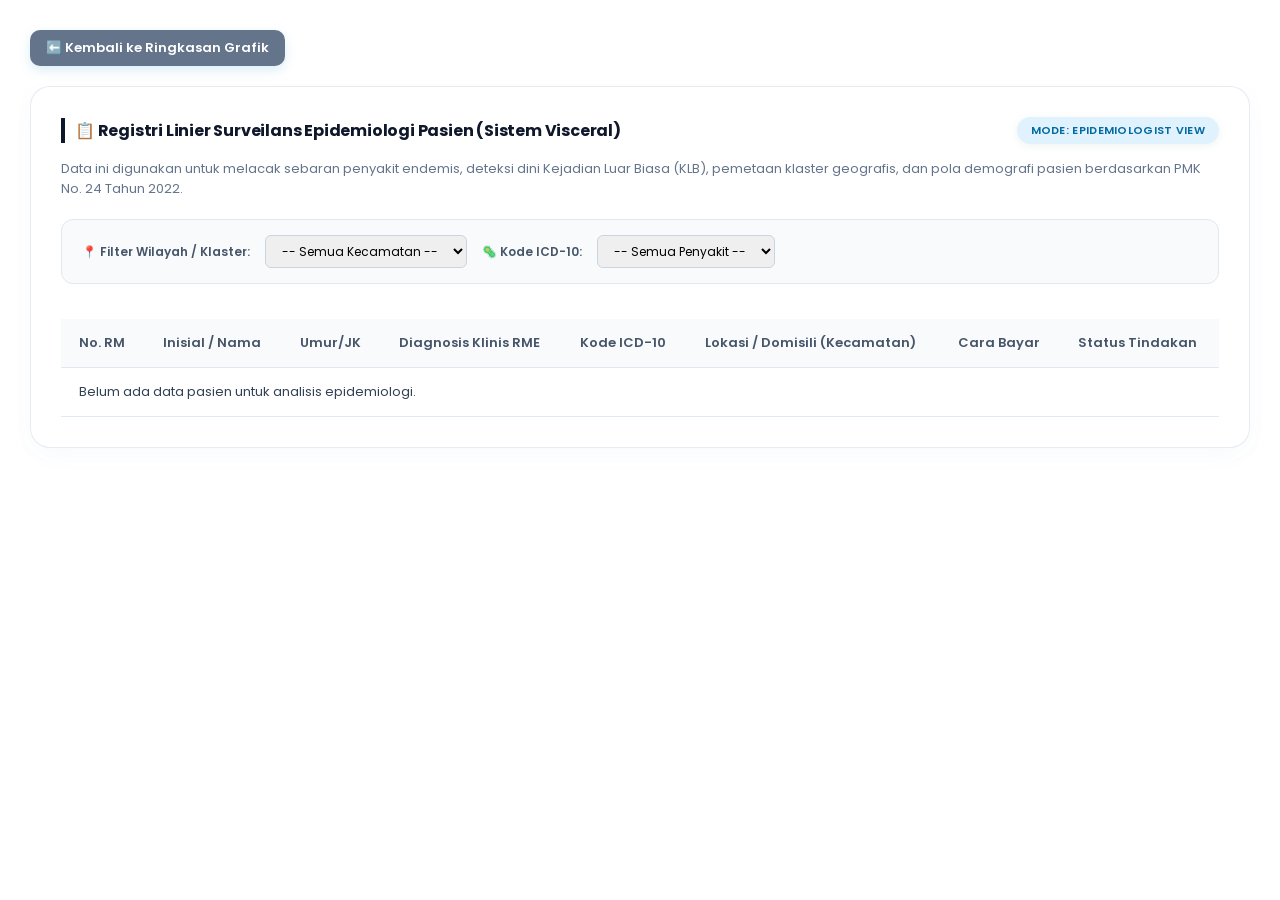
<file: 5_analisis_detail.html>
<!DOCTYPE html>
<html lang="id">
<head>
    <meta charset="UTF-8">
    <title>Symphony SIMRS v2.0 - Epidemiological Detailed Analysis</title>
    <link rel="stylesheet" href="style.css">
    <style>
        .epi-badge-danger {
            background: #fef2f2;
            color: #dc2626;
            border: 1px solid #fecaca;
            padding: 3px 8px;
            border-radius: 6px;
            font-size: 11px;
            font-weight: 600;
        }
        .epi-badge-warning {
            background: #fffbeb;
            color: #d97706;
            border: 1px solid #fef3c7;
            padding: 3px 8px;
            border-radius: 6px;
            font-size: 11px;
            font-weight: 600;
        }
        .filter-panel {
            background: #f8fafc;
            padding: 15px 20px;
            border-radius: 12px;
            margin-bottom: 20px;
            border: 1px solid #e2e8f0;
            display: flex;
            gap: 15px;
            align-items: center;
        }
    </style>
</head>
<body style="background: transparent;">

    <div class="content-body" style="padding: 30px;">
        
        <button onclick="kembali()" class="btn-action" style="background: #64748b; margin-bottom: 20px; padding: 8px 16px;">⬅️ Kembali ke Ringkasan Grafik</button>

        <div class="card">
            <div style="display: flex; justify-content: space-between; align-items: center; margin-bottom: 15px;">
                <h3 style="border-left: 4px solid #0f172a; margin-bottom: 0;">📋 Registri Linier Surveilans Epidemiologi Pasien (Sistem Visceral)</h3>
                <span class="status-badge" style="background: #e0f2fe; color: #0369a1;">MODE: EPIDEMIOLOGIST VIEW</span>
            </div>
            <p style="font-size: 13px; color: #64748b; margin-bottom: 20px;">
                Data ini digunakan untuk melacak sebaran penyakit endemis, deteksi dini Kejadian Luar Biasa (KLB), pemetaan klaster geografis, dan pola demografi pasien berdasarkan PMK No. 24 Tahun 2022.
            </p>

            <div class="filter-panel">
                <span style="font-size: 12px; font-weight: 600; color: #475569;">📍 Filter Wilayah / Klaster:</span>
                <select style="padding: 6px 12px; font-size: 12px; border-radius: 6px; border: 1px solid #cbd5e1;">
                    <option value="Semua">-- Semua Kecamatan --</option>
                    <option value="Kebon Jeruk">Kebon Jeruk</option>
                    <option value="Kembangan">Kembangan</option>
                    <option value="Palmerah">Palmerah</option>
                </select>
                <span style="font-size: 12px; font-weight: 600; color: #475569;">🦠 Kode ICD-10:</span>
                <select style="padding: 6px 12px; font-size: 12px; border-radius: 6px; border: 1px solid #cbd5e1;">
                    <option value="Semua">-- Semua Penyakit --</option>
                    <option value="K29.7">K29.7 (Gastritis)</option>
                    <option value="I21.9">I21.9 (Infark Miokard)</option>
                </select>
            </div>

            <div style="overflow-x: auto;">
                <table>
                    <thead>
                        <tr>
                            <th>No. RM</th>
                            <th>Inisial / Nama</th>
                            <th>Umur/JK</th>
                            <th>Diagnosis Klinis RME</th>
                            <th>Kode ICD-10</th>
                            <th>Lokasi / Domisili (Kecamatan)</th>
                            <th>Cara Bayar</th>
                            <th>Status Tindakan</th>
                        </tr>
                    </thead>
                    <tbody id="epidemiologyTableBody">
                        <tr>
                            <td>RM-2026-0001</td>
                            <td>TN. SUTARNO</td>
                            <td>45 Th / L</td>
                            <td>Susp. Acute Gastritis Organ Visceral Lambung</td>
                            <td><span class="badge-s">K29.7</span></td>
                            <td>📍 Kebon Jeruk, Jakarta Barat</td>
                            <td>BPJS Kesehatan</td>
                            <td><span class="epi-badge-warning">Rawat Jalan</span></td>
                        </tr>
                        <tr>
                            <td>RM-2026-0002</td>
                            <td>NY. AMINAH</td>
                            <td>52 Th / P</td>
                            <td>Acute Myocardial Infarction Subendokardial (Jantung)</td>
                            <td><span class="badge-h">I21.9</span></td>
                            <td>📍 Palmerah, Jakarta Barat</td>
                            <td>Asuransi Swasta</td>
                            <td><span class="epi-badge-danger">ICU / Rawat Inap</span></td>
                        </tr>
                        <tr>
                            <td>RM-2026-0003</td>
                            <td>TN. BUDI UTOMO</td>
                            <td>39 Th / L</td>
                            <td>Gastritis Refluks Kronis (Gastroenterologi)</td>
                            <td><span class="badge-s">K29.7</span></td>
                            <td>📍 Kembangan, Jakarta Barat</td>
                            <td>Umum / Mandiri</td>
                            <td><span class="epi-badge-warning">Rawat Jalan</span></td>
                        </tr>
                        <tr>
                            <td>RM-2026-0004</td>
                            <td>NY. RATNA SARI</td>
                            <td>61 Th / P</td>
                            <td>ST-Elevation Myocardial Infarction (STEMI) Anteroseptal</td>
                            <td><span class="badge-h">I21.9</span></td>
                            <td>📍 Kebon Jeruk, Jakarta Barat</td>
                            <td>BPJS Kesehatan</td>
                            <td><span class="epi-badge-danger">ICU / Rawat Inap</span></td>
                        </tr>
                    </tbody>
                </table>
            </div>

        </div>
    </div>

    <script>
        window.onload = function() {
            renderAnalysisTable();
        }

        function renderAnalysisTable() {
            const tbody = document.getElementById('epidemiologyTableBody');
            tbody.innerHTML = '';
            const daftar = JSON.parse(localStorage.getItem('antreanSIMRS')) || [];
            if (daftar.length === 0) {
                const tr = document.createElement('tr');
                tr.innerHTML = '<td colspan="8" class="no-data">Belum ada data pasien untuk analisis epidemiologi.</td>';
                tbody.appendChild(tr);
                return;
            }

            daftar.slice().reverse().forEach(p => {
                const statusLabel = p.statusKoding === 'Selesai' ? '<span class="badge-h">Selesai Koding</span>' : '<span class="epi-badge-warning">Belum Koding</span>';
                const kodeCell = p.kodeICD10 ? `<span class="badge-s">${p.kodeICD10}</span>` : '<span class="badge-h">Belum Dikodekan</span>';
                const lokasi = p.alamatPasien && p.alamatPasien.kec ? `📍 ${p.alamatPasien.kec}, ${p.alamatPasien.prov || ''}` : '-';
                const umurJK = `${p.usiaText || '-'} / ${p.jk || '-'}`;
                const diagnosis = p.diagnosaKlinis || '-';
                const payment = p.penjamin || '-';
                const tr = document.createElement('tr');
                tr.innerHTML = `<td>${p.rm}</td><td>${p.nama}</td><td>${umurJK}</td><td>${diagnosis}</td><td>${kodeCell}</td><td>${lokasi}</td><td>${payment}</td><td>${statusLabel}</td>`;
                tbody.appendChild(tr);
            });
        }

        function kembali() {
            window.location.href = "5_biostatistik.html";
        }
    </script>
</body>
</html>
</file>
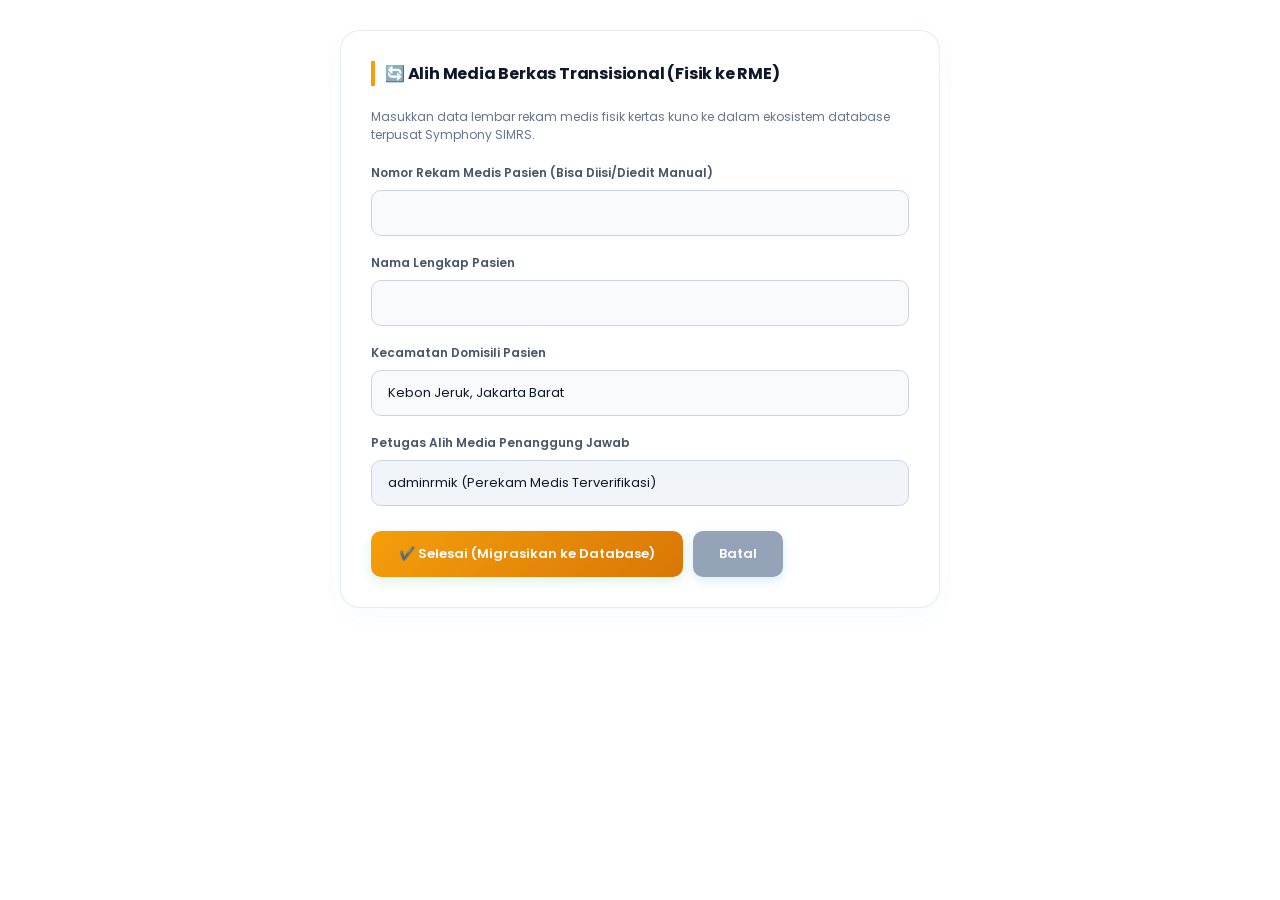
<file: 6_alih_media.html>
<!DOCTYPE html>
<html lang="id">
<head>
    <meta charset="UTF-8">
    <title>Symphony SIMRS - Form Alih Media</title>
    <link rel="stylesheet" href="style.css">
</head>
<body style="background: transparent;">

    <div class="content-body" style="padding: 30px;">
        <div class="card" style="max-width: 600px; margin: 0 auto;">
            <h3 style="border-left: 4px solid #f59e0b;">🔄 Alih Media Berkas Transisional (Fisik ke RME)</h3>
            <p style="font-size: 12px; color: #64748b; margin-bottom: 20px;">
                Masukkan data lembar rekam medis fisik kertas kuno ke dalam ekosistem database terpusat Symphony SIMRS.
            </p>

            <form onsubmit="simpanAlihMedia(event)">
                <div class="form-group">
                    <label>Nomor Rekam Medis Pasien (Bisa Diisi/Diedit Manual)</label>
                    <!-- Kolom No. RM dibuat bisa diedit manual -->
                    <input type="text" id="alihRM" style="font-weight: bold; color: #b45309;" required>
                </div>

                <div class="form-group">
                    <label>Nama Lengkap Pasien</label>
                    <input type="text" id="alihNama" required style="text-transform: uppercase;">
                </div>

                <div class="form-group">
                    <label>Kecamatan Domisili Pasien</label>
                    <input type="text" id="alihAlamat" value="Kebon Jeruk, Jakarta Barat">
                </div>

                <div class="form-group">
                    <label>Petugas Alih Media Penanggung Jawab</label>
                    <input type="text" value="adminrmik (Perekam Medis Terverifikasi)" readonly style="background:#f1f5f9;">
                </div>

                <div style="margin-top: 25px; display: flex; gap: 10px;">
                    <button type="submit" class="btn-next-step" style="background:linear-gradient(135deg, #f59e0b 0%, #d97706 100%)">✔️ Selesai (Migrasikan ke Database)</button>
                    <button type="button" class="btn-action" style="background:#94a3b8;" onclick="window.location.href='6_audit_trail.html'">Batal</button>
                </div>
            </form>
        </div>
    </div>

    <script>
        // Mengisi form otomatis berdasarkan baris tabel pasien fisik yang dipilih tadi
        window.onload = function() {
            document.getElementById("alihRM").value = localStorage.getItem("temp_AlihRM") || "";
            document.getElementById("alihNama").value = localStorage.getItem("temp_AlihNama") || "";
        };

        function simpanAlihMedia(e) {
            e.preventDefault();
            
            const finalRM = document.getElementById("alihRM").value;
            const finalNama = document.getElementById("alihNama").value.toUpperCase();

            // Set tanda keberhasilan ke sistem memori simrs
            localStorage.setItem("alihMedia_RM", finalRM);
            localStorage.setItem("alihMedia_Nama", finalNama);

            try {
                const currentUser = localStorage.getItem('sessionUser') || 'unknown';
                const auditEntry = {
                    user: currentUser,
                    action: `Melakukan alih media berkas pasien: ${finalNama} (RM ${finalRM})`,
                    system: 'Alih Media'
                };
                if (window.parent && window.parent.addAuditEntry) {
                    window.parent.addAuditEntry(auditEntry);
                } else {
                    const auditList = JSON.parse(localStorage.getItem('auditTrail')) || [];
                    auditList.push({ timestamp: new Date().toISOString(), ...auditEntry });
                    localStorage.setItem('auditTrail', JSON.stringify(auditList));
                }
            } catch(err) {
                console.error('audit alih media error', err);
            }

            alert("Proses Alih Media Berhasil! Status berkas pasien telah dimigrasikan penuh menjadi ELEKTRONIK (RME).");
            
            // Pindah kembali otomatis ke halaman audit & log
            window.location.href = "6_audit_trail.html";
        }
    </script>
</body>
</html>
</file>
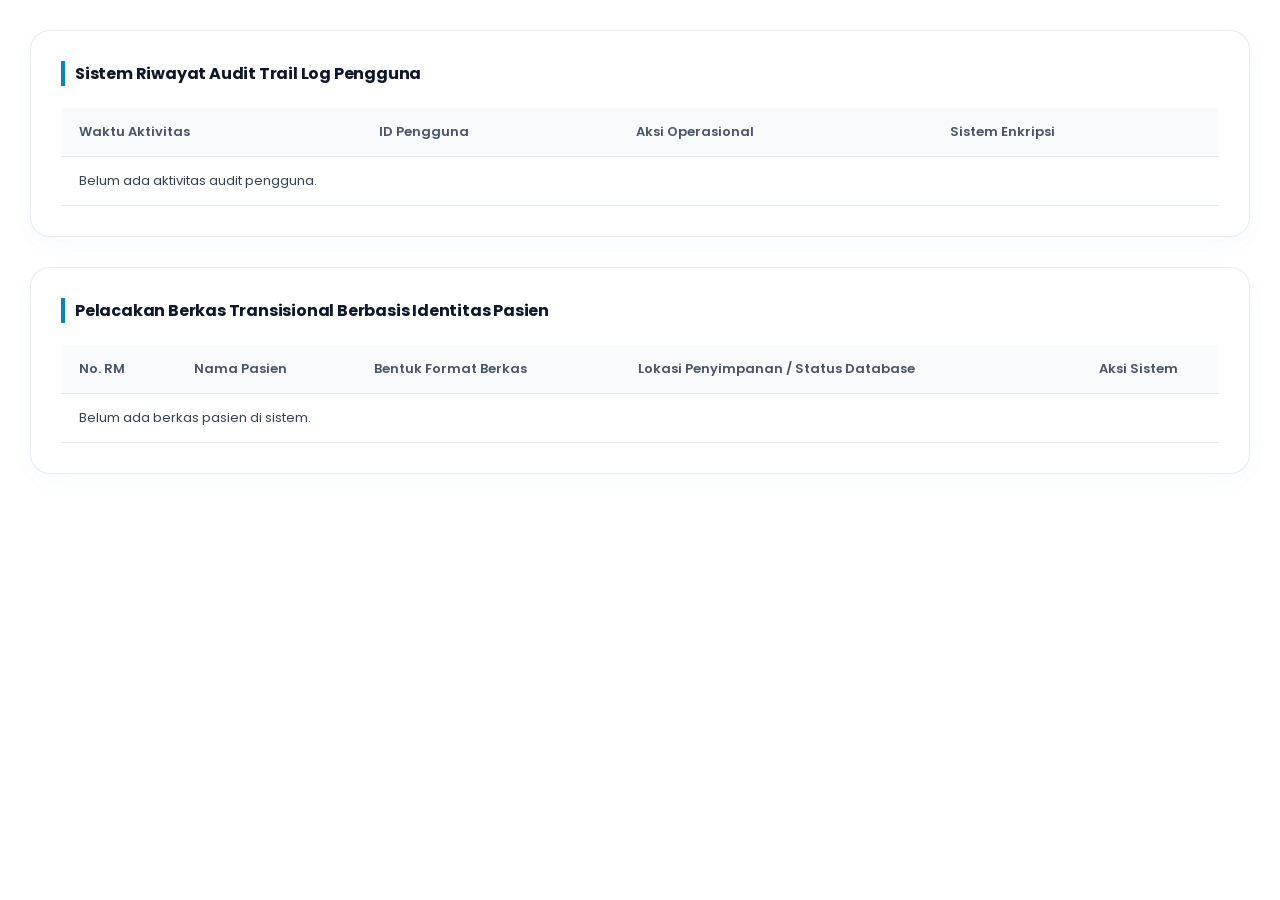
<file: 6_audit_trail.html>
<!DOCTYPE html>
<html lang="id">
<head>
    <meta charset="UTF-8">
    <title>Symphony SIMRS v2.0 - Audit Trail & Pelacakan Berkas</title>
    <link rel="stylesheet" href="style.css">
    <style>
        .btn-print-table {
            background: #4f46e5;
            color: white;
            border: none;
            padding: 6px 12px;
            border-radius: 6px;
            font-weight: 600;
            font-size: 11px;
            cursor: pointer;
        }
        .btn-alih-media {
            background: #f59e0b;
            color: white;
            border: none;
            padding: 6px 12px;
            border-radius: 6px;
            font-weight: 600;
            font-size: 11px;
            cursor: pointer;
        }
        /* --- STYLE PRINT RESUME MEDIS --- */
        @media print {
            body * { visibility: hidden; }
            #printableResumeArea, #printableResumeArea * { visibility: visible; }
            #printableResumeArea { position: absolute; left: 0; top: 0; width: 100%; }
            .no-print { display: none !important; }
        }
        .resume-template { background: #ffffff; border: 1px solid #cbd5e1; border-radius: 12px; padding: 40px; margin-top: 25px; color: #1e293b; }
        .kop-surat { display: flex; align-items: center; gap: 20px; border-bottom: 3px double #334155; padding-bottom: 15px; margin-bottom: 25px; }
        .grid-resume { display: grid; grid-template-columns: 1fr 1fr; gap: 20px; margin-bottom: 25px; font-size: 13px; }
        .resume-section-title { background: #f1f5f9; padding: 6px 12px; font-weight: 700; font-size: 13px; text-transform: uppercase; margin-top: 20px; margin-bottom: 10px; border-left: 4px solid #0f172a; }
    </style>
</head>
<body style="background: transparent;">

    <div class="content-body" style="padding: 30px;">
        
        <!-- BAGIAN 1: AUDIT LOG -->
        <div class="card no-print">
            <h3>Sistem Riwayat Audit Trail Log Pengguna</h3>
            <table>
                <thead>
                    <tr><th>Waktu Aktivitas</th><th>ID Pengguna</th><th>Aksi Operasional</th><th>Sistem Enkripsi</th></tr>
                </thead>
                <tbody id="auditTrailBody"></tbody>
            </table>
        </div>

        <!-- BAGIAN 2: TABEL PELACAKAN STATUS BERKAS PER PASIEN -->
        <div class="card no-print">
            <h3>Pelacakan Berkas Transisional Berbasis Identitas Pasien</h3>
            <table>
                <thead>
                    <tr>
                        <th>No. RM</th>
                        <th>Nama Pasien</th>
                        <th>Bentuk Format Berkas</th>
                        <th>Lokasi Penyimpanan / Status Database</th>
                        <th style="text-align: center;">Aksi Sistem</th>
                    </tr>
                </thead>
                <tbody id="tabelPelacakanPasien">
                    <!-- Rows will be generated dynamically from antreanSIMRS (no dummy data) -->
                </tbody>
            </table>
        </div>

        <!-- ===================================================================
             BAGIAN 3: TEMPLATE INVISIBLE RESUME UNTUK PRINT PDF
             =================================================================== -->
        <div id="printableResumeArea" class="resume-template" style="display: none;">
            <div class="kop-surat">
                <img src="logoesgul.png" alt="Logo" style="height: 55px; width: auto;">
                <div style="font-family: 'Poppins';">
                    <h1 style="font-size: 18px; margin: 0;">RUMAH SAKIT PENDIDIKAN UNIVERSITAS ESA UNGGUL</h1>
                    <p style="font-size: 11px; margin: 0;">Jl. Arjuna Utara No.9, Kebon Jeruk, Kota Jakarta Barat</p>
                </div>
            </div>
            <h2 style="text-align: center; font-size: 14px; text-decoration: underline; margin-bottom: 20px;">RINGKASAN RESUME MEDIS ELEKTRONIK</h2>
            <div class="resume-section-title">I. Identitas Pasien</div>
            <div class="grid-resume">
                <div>
                    <p><strong>No. RM:</strong> <span id="pRM"></span></p>
                    <p><strong>Nama:</strong> <span id="pNama"></span></p>
                </div>
                <div>
                    <p><strong>Umur/JK:</strong> <span id="pUsia"></span></p>
                    <p><strong>Poliklinik:</strong> <span id="pPoli"></span></p>
                </div>
            </div>
            <div class="resume-section-title">II. Diagnosis & Kode Klasifikasi Penyakit</div>
            <p style="font-size: 13px;"><strong>Diagnosis Kerja Utama:</strong> <span id="pDiagnosis">-</span></p>
            <p style="font-size: 11px; margin-top: 50px; text-align: right;">Disahkan oleh: <strong>Symphony SIMRS Validator</strong></p>
        </div>

    </div>

    <script>
    window.onload = function() {
        renderAuditLog();
        renderPelacakanPasien();

        const alihMediaRM = localStorage.getItem("alihMedia_RM");
        const alihMediaNama = localStorage.getItem("alihMedia_Nama");

        if(alihMediaRM) {
            alert('Alih media berhasil: ' + alihMediaRM + ' → ' + alihMediaNama);
            localStorage.removeItem("alihMedia_RM");
            localStorage.removeItem("alihMedia_Nama");
            renderPelacakanPasien();
        }

        window.addEventListener('storage', function(e){
            if (e.key === 'antreanSIMRS' || e.key === 'auditTrail') {
                renderPelacakanPasien();
                renderAuditLog();
            }
        });

        window.addEventListener('message', function(e){
            if (e.data && e.data.action === 'dataUpdated') {
                renderPelacakanPasien();
                renderAuditLog();
            }
        });
    };

        function renderAuditLog() {
            const tbody = document.getElementById('auditTrailBody');
            tbody.innerHTML = '';
            const auditList = JSON.parse(localStorage.getItem('auditTrail')) || [];
            if (auditList.length === 0) {
                const tr = document.createElement('tr');
                tr.innerHTML = `<td colspan="4" class="no-data">Belum ada aktivitas audit pengguna.</td>`;
                tbody.appendChild(tr);
                return;
            }
            auditList.slice().reverse().forEach(entry => {
                const tr = document.createElement('tr');
                const system = entry.system ? `<span class="badge-s">${entry.system}</span>` : `<span class="badge-s">SHA-256 VALID</span>`;
                tr.innerHTML = `<td>${entry.timestamp || ''}</td><td>${entry.user || 'unknown'}</td><td>${entry.action || '-'}</td><td>${system}</td>`;
                tbody.appendChild(tr);
            });
        }

        // Hapus semua audit trail entries
        // Hapus semua data pasien (antrean dan related keys)
        function clearAllPatientData(){
            if (!confirm('Konfirmasi: Hapus semua data pasien (antrean, currentPatient, diagnosaKlinis)?')) return;
            try {
                // preserve auditTrail if present
                const audit = localStorage.getItem('auditTrail');
                localStorage.removeItem('antreanSIMRS');
                localStorage.removeItem('currentPatient');
                localStorage.removeItem('diagnosaKlinis');
                localStorage.removeItem('alihMedia_RM');
                localStorage.removeItem('alihMedia_Nama');
                localStorage.removeItem('temp_AlihRM');
                localStorage.removeItem('temp_AlihNama');
                if (audit) localStorage.setItem('auditTrail', audit);
            } catch(e) {}
            alert('Semua data pasien telah dihapus. Audit trail disimpan (jika ada).');
            renderPelacakanPasien();
        }

        function renderPelacakanPasien() {
            const tbody = document.getElementById("tabelPelacakanPasien");
            tbody.innerHTML = '';
            const daftar = JSON.parse(localStorage.getItem('antreanSIMRS')) || [];

            if(daftar.length === 0) {
                const tr = document.createElement('tr');
                tr.innerHTML = `<td colspan="5" class="no-data">Belum ada berkas pasien di sistem.</td>`;
                tbody.appendChild(tr);
                return;
            }

            // Tampilkan urutan terbaru di atas
            daftar.slice().reverse().forEach(p => {
                const tr = document.createElement('tr');
                const formatBadge = `<span class="badge-h" style="background:${p.status === 'Selesai Pelayanan' ? '#dcfce7' : '#fef3c7'}; color:${p.status === 'Selesai Pelayanan' ? '#165432' : '#92400e'};">${p.status === 'Selesai Pelayanan' ? 'ELEKTRONIK (RME)' : 'ANTREAN / SEMENTARA'}</span>`;
                const lokasi = p.status === 'Selesai Pelayanan' ? 'Database Server Symphony' : 'Menunggu di Antrian';
                const aksiBtn = p.status === 'Selesai Pelayanan' ? `<button class="btn-print-table" onclick="cetakSatuPasien('${p.rm}', '${p.nama.replace(/'/g, "\\'")}', '${p.nik||''}', '${p.usiaAngka||''} Tahun', '${p.jk||''}', '${p.penjamin||''}', '${(p.diagnosaKlinis||'').replace(/'/g, "\\'")}')">🖨️ Cetak Resume</button>` : `<button class="btn-alih-media" onclick="bukaAlihMedia('${p.rm}', '${p.nama.replace(/'/g, "\\'")}')">🔄 Alih Media</button>`;

                tr.innerHTML = `<td>${p.rm}</td><td>${p.nama}</td><td>${formatBadge}</td><td>${lokasi}</td><td style="text-align:center;">${aksiBtn}</td>`;
                tbody.appendChild(tr);
            });
        }

        function bukaAlihMedia(rm, nama) {
            // Lempar data ke halaman form alih media
            localStorage.setItem("temp_AlihRM", rm);
            localStorage.setItem("temp_AlihNama", nama);
            window.location.href = "6_alih_media.html";
        }

        function cetakSatuPasien(rm, nama, nik, usia, jk, poli) {
            document.getElementById("printableResumeArea").style.display = "block";
            document.getElementById("pRM").innerText = rm;
            document.getElementById("pNama").innerText = nama;
            document.getElementById("pUsia").innerText = usia + " / " + jk;
            document.getElementById("pPoli").innerText = "Klinik " + poli;
            
            setTimeout(() => {
                window.print();
                document.getElementById("printableResumeArea").style.display = "none";
            }, 300);
        }
    </script>
</body>
</html>
</file>
<file: style.css>
/* ==========================================================================
   THEME STYLE: ULTRA MODERN LIGHT HEALTHCARE PLATFORM (POPPINS EDITION)
   ========================================================================== */

/* Import Google Fonts Poppins */
@import url('https://fonts.googleapis.com/css2?family=Poppins:wght@300;400;500;600;700&display=swap');

* {
    box-sizing: border-box;
    margin: 0;
    padding: 0;
    font-family: 'Poppins', sans-serif;
}

body {
    background-color: #f6f9fc;
    display: flex;
    height: 100vh;
    color: #334155;
    -webkit-font-smoothing: antialiased;
    overflow: hidden; /* Mencegah double scrollbar pada halaman utama index */
}

/* --- Login Khusus (Body Identitas Tunggal) --- */
body.login-body {
    flex-direction: column;
    background: radial-gradient(circle at top right, #e0f2fe 0%, #f6f9fc 50%);
    overflow: auto;
}

/* --- Komponen Header Modern --- */
header {
    background: rgba(255, 255, 255, 0.85);
    backdrop-filter: blur(10px);
    padding: 18px 35px;
    display: flex;
    justify-content: space-between;
    align-items: center;
    box-shadow: 0 4px 20px rgba(148, 163, 184, 0.05);
    border-bottom: 1px solid rgba(226, 232, 240, 0.8);
    width: 100%;
    z-index: 10;
}

.logo-area {
    display: flex;
    align-items: center;
    gap: 14px;
}

.logo-univ {
    background: linear-gradient(135deg, #e0f2fe 0%, #bae6fd 100%);
    color: #0369a1;
    padding: 6px 14px;
    border-radius: 8px;
    font-weight: 600;
    font-size: 11px;
    letter-spacing: 0.8px;
    border: 1px solid rgba(186, 230, 253, 0.5);
}

.app-title {
    font-size: 19px;
    font-weight: 700;
    color: #0284c7;
    letter-spacing: -0.3px;
}

.status-badge {
    background: #dcfce7;
    color: #15803d;
    padding: 5px 14px;
    border-radius: 30px;
    font-size: 11px;
    font-weight: 600;
    letter-spacing: 0.3px;
    box-shadow: 0 2px 8px rgba(21, 128, 61, 0.08);
}

/* --- Layout Halaman Login Modern --- */
.login-container {
    flex: 1;
    display: flex;
    justify-content: center;
    align-items: center;
    padding: 25px;
}

.login-card {
    background: #ffffff;
    padding: 45px 40px;
    border-radius: 24px;
    box-shadow: 0 4px 6px -1px rgba(2, 132, 199, 0.02), 
                0 20px 40px -4px rgba(2, 132, 199, 0.06),
                inset 0 1px 0 rgba(255, 255, 255, 0.6);
    width: 100%;
    max-width: 440px;
    border: 1px solid rgba(226, 232, 240, 0.7);
    text-align: center;
}

.login-card h2 {
    color: #0f172a;
    font-size: 26px;
    margin-bottom: 8px;
    font-weight: 700;
    letter-spacing: -0.5px;
}

.login-card p {
    color: #64748b;
    font-size: 13px;
    margin-bottom: 30px;
    font-weight: 400;
}

/* --- Layout Sidebar Berbayang Lembut --- */
.sidebar {
    width: 270px;
    background: #ffffff;
    display: flex;
    flex-direction: column;
    border-right: 1px solid rgba(226, 232, 240, 0.8);
    box-shadow: 4px 0 25px rgba(148, 163, 184, 0.02);
    z-index: 5;
}

.sidebar-brand {
    padding: 28px 24px;
    font-weight: 700;
    font-size: 17px;
    color: #0284c7;
    border-bottom: 1px solid #f8fafc;
    text-align: center;
    letter-spacing: -0.5px;
}

.menu-heading {
    padding: 24px 24px 10px;
    font-size: 11px;
    text-transform: uppercase;
    color: #94a3b8;
    letter-spacing: 1.2px;
    font-weight: 600;
}

.menu-item {
    padding: 13px 24px;
    color: #64748b;
    text-decoration: none;
    display: flex;
    align-items: center;
    gap: 14px;
    font-size: 13px;
    font-weight: 500;
    border-left: 4px solid transparent;
    transition: all 0.25s cubic-bezier(0.4, 0, 0.2, 1);
}

.menu-item:hover {
    color: #0284c7;
    background: #f8fafc;
    padding-left: 28px;
}

.menu-item.active {
    background: linear-gradient(90deg, #f0fdf4 0%, rgba(240, 253, 244, 0.2) 100%);
    color: #16a34a;
    border-left: 4px solid #16a34a;
    font-weight: 600;
}

.main-wrapper {
    flex: 1;
    display: flex;
    flex-direction: column;
    overflow: hidden;
}

.content-body {
    padding: 35px;
    overflow-y: auto; /* Scrollbar hanya aktif di area form dalam modul */
    flex: 1;
    height: 100vh;
}

/* --- Komponen Form & Shading Cards Elegan --- */
.card {
    background: #ffffff;
    border-radius: 20px;
    padding: 30px;
    box-shadow: 0 4px 20px rgba(148, 163, 184, 0.03), 
                0 10px 30px rgba(2, 132, 199, 0.02);
    margin-bottom: 30px;
    border: 1px solid rgba(226, 232, 240, 0.8);
}

.card h3 {
    color: #0f172a;
    font-size: 16px;
    margin-bottom: 22px;
    font-weight: 700;
    border-left: 4px solid #0284c7;
    padding-left: 10px;
    letter-spacing: -0.2px;
}

.form-grid {
    display: grid;
    grid-template-columns: repeat(auto-fit, minmax(260px, 1fr));
    gap: 22px;
}

.form-group {
    display: flex;
    flex-direction: column;
    margin-bottom: 18px;
    text-align: left;
}

.form-group label {
    font-size: 12px;
    font-weight: 600;
    color: #475569;
    margin-bottom: 8px;
}

.form-group input, .form-group select {
    width: 100%;
    padding: 12px 16px;
    border: 1px solid #cbd5e1;
    border-radius: 10px;
    font-size: 13px;
    background: #f8fafc;
    color: #0f172a;
    transition: all 0.25s ease;
}

.form-group input:focus, .form-group select:focus {
    border-color: #38bdf8;
    background: #ffffff;
    outline: none;
    box-shadow: 0 0 0 4px rgba(56, 189, 248, 0.12), 0 4px 10px rgba(56, 189, 248, 0.05);
}

/* --- Desain Tombol Interaktif --- */
.btn-submit {
    width: 100%;
    padding: 14px;
    background: linear-gradient(135deg, #0284c7 0%, #0369a1 100%);
    border: none;
    color: white;
    font-weight: 600;
    font-size: 15px;
    border-radius: 10px;
    cursor: pointer;
    box-shadow: 0 4px 12px rgba(2, 132, 199, 0.2);
    transition: all 0.25s ease;
}

.btn-submit:hover {
    transform: translateY(-2px);
    box-shadow: 0 6px 20px rgba(2, 132, 199, 0.3);
}

.btn-action {
    background: linear-gradient(135deg, #0284c7 0%, #0369a1 100%);
    color: white;
    border: none;
    padding: 12px 26px;
    border-radius: 10px;
    font-weight: 600;
    cursor: pointer;
    font-size: 13px;
    box-shadow: 0 4px 12px rgba(2, 132, 199, 0.15);
    transition: all 0.25s ease;
}

.btn-action:hover {
    transform: translateY(-2px);
    box-shadow: 0 6px 18px rgba(2, 132, 199, 0.25);
}

.btn-next-step {
    background: linear-gradient(135deg, #16a34a 0%, #15803d 100%);
    color: white;
    border: none;
    padding: 13px 28px;
    border-radius: 10px;
    font-weight: 600;
    cursor: pointer;
    font-size: 13px;
    text-decoration: none;
    display: inline-block;
    box-shadow: 0 4px 12px rgba(22, 163, 74, 0.15);
    transition: all 0.25s ease;
}

.btn-next-step:hover {
    transform: translateY(-2px);
    box-shadow: 0 6px 18px rgba(22, 163, 74, 0.25);
}

/* --- Banner & Informasi Bergaya Modern --- */
.patient-banner {
    background: linear-gradient(90deg, #f0fdf4 0%, #dcfce7 100%);
    border: 1px solid rgba(187, 247, 208, 0.6);
    padding: 16px 20px;
    border-radius: 12px;
    font-size: 13px;
    margin-bottom: 25px;
    color: #14532d;
    font-weight: 500;
}

.btn-calc {
    background: #f0f9ff;
    border: 1px solid #e0f2fe;
    padding: 14px;
    border-radius: 10px;
    font-size: 13px;
    font-weight: 500;
    margin: 20px 0;
    text-align: center;
    color: #0369a1;
}

.error-message {
    display: none;
    background: #fef2f2;
    border: 1px solid #fee2e2;
    color: #b91c1c;
    padding: 14px;
    border-radius: 10px;
    font-size: 13px;
    margin-bottom: 22px;
    font-weight: 600;
}

.db-info {
    margin-top: 25px;
    font-size: 11px;
    color: #64748b;
    text-align: center;
    line-height: 1.6;
    padding: 12px;
    background: #f8fafc;
    border-radius: 10px;
    border: 1px solid #f1f5f9;
}

.audit-info {
    margin-top: 25px;
    background: #fffbeb;
    border: 1px solid rgba(254, 243, 199, 0.7);
    padding: 14px;
    border-radius: 12px;
    display: flex;
    gap: 12px;
    font-size: 11px;
    color: #9a3412;
}

/* --- TTV Medis Card Grid --- */
.ttv-grid {
    display: grid;
    grid-template-columns: repeat(auto-fit, minmax(200px, 1fr));
    gap: 18px;
    margin-bottom: 25px;
}

.ttv-card {
    background: #f8fafc;
    border: 1px solid #e2e8f0;
    padding: 16px;
    border-radius: 12px;
    transition: all 0.2s ease;
}

.ttv-card:hover {
    background: #ffffff;
    box-shadow: 0 4px 15px rgba(0, 0, 0, 0.03);
    border-color: #cbd5e1;
}

.ttv-card label {
    font-size: 11px;
    font-weight: 600;
    color: #64748b;
    text-transform: uppercase;
}

.ttv-input {
    display: flex;
    align-items: center;
    gap: 10px;
    margin-top: 8px;
}

.ttv-input input {
    padding: 9px 12px;
    border: 1px solid #cbd5e1;
    border-radius: 8px;
    font-size: 13px;
    width: 100%;
}

.ttv-input span {
    font-size: 12px;
    font-weight: 600;
    color: #94a3b8;
}

/* --- Area Penulisan SOAP --- */
.soap-field {
    margin-bottom: 24px;
}

.soap-field label {
    font-weight: 600;
    font-size: 13px;
    display: flex;
    align-items: center;
    margin-bottom: 10px;
    color: #0f172a;
}

.soap-badge {
    background: #0284c7;
    color: white;
    padding: 2px 10px;
    border-radius: 6px;
    font-size: 11px;
    font-weight: 700;
    margin-right: 10px;
}

.soap-field textarea {
    width: 100%;
    height: 85px;
    padding: 12px 16px;
    border: 1px solid #cbd5e1;
    border-radius: 12px;
    font-size: 13px;
    background: #f8fafc;
    transition: all 0.25s ease;
    resize: none;
}

.soap-field textarea:focus {
    background: #ffffff;
    border-color: #38bdf8;
    outline: none;
    box-shadow: 0 0 0 4px rgba(56, 189, 248, 0.12);
}

/* --- Alur Validasi Penyakit --- */
.v-alert {
    display: none;
    background: #fef2f2;
    border: 1px solid #fee2e2;
    color: #991b1b;
    padding: 16px;
    border-radius: 12px;
    font-size: 13px;
    margin-top: 20px;
    font-weight: 500;
}

.v-success {
    display: none;
    background: #f0fdf4;
    border: 1px solid #bbf7d0;
    color: #166534;
    padding: 16px;
    border-radius: 12px;
    font-size: 13px;
    margin-top: 20px;
    font-weight: 500;
}

/* --- Tabulasi & Diagram Statistik --- */
.flex-box {
    display: flex;
    flex-wrap: wrap;
    gap: 50px;
    align-items: center;
    justify-content: center;
    padding: 20px;
}

.legend-row {
    display: flex;
    align-items: center;
    gap: 12px;
    margin-bottom: 12px;
    font-size: 13px;
    font-weight: 500;
}

.dot {
    width: 14px;
    height: 14px;
    border-radius: 5px;
}

table {
    width: 100%;
    border-collapse: collapse;
    margin-top: 15px;
}

th, td {
    padding: 14px 18px;
    border-bottom: 1px solid #e2e8f0;
    text-align: left;
    font-size: 13px;
}

th {
    background: #f8fafc;
    color: #475569;
    font-weight: 600;
}

tr:hover td {
    background-color: #f8fafc;
}

.badge-s {
    background: #e0f2fe;
    color: #0369a1;
    padding: 4px 10px;
    border-radius: 6px;
    font-weight: 600;
    font-size: 11px;
}

.badge-h {
    background: #fffbeb;
    color: #b45309;
    padding: 4px 10px;
    border-radius: 6px;
    font-weight: 600;
    font-size: 11px;
}
</file>
